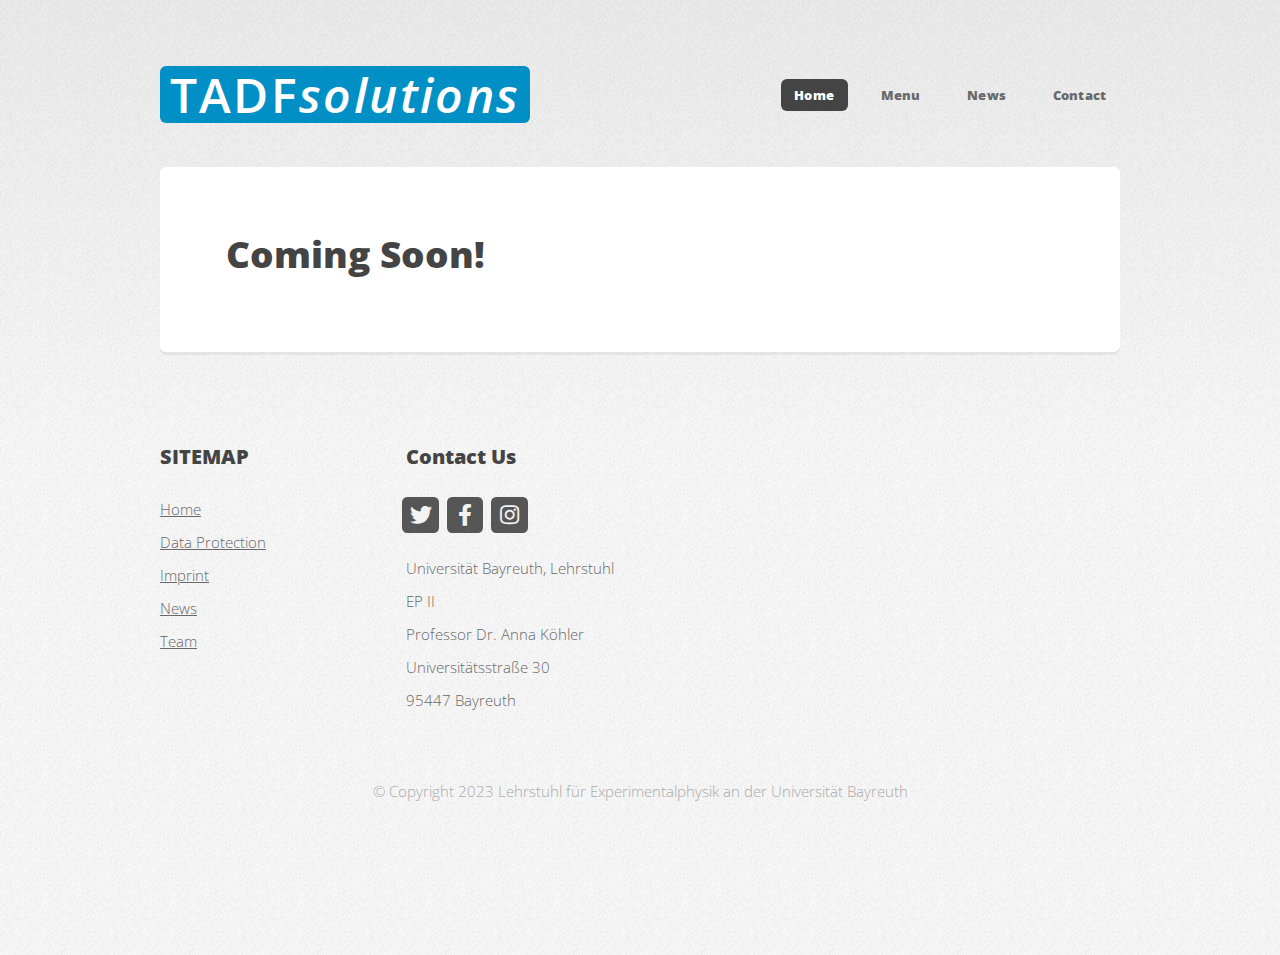
<file: coming-soon.html>
<!DOCTYPE HTML>
<!--
	Verti by HTML5 UP
	html5up.net | @ajlkn
	Free for personal and commercial use under the CCA 3.0 license (html5up.net/license)
-->
<html>
	<head>
		<title>TADFsolutions</title>
		<meta charset="utf-8" />
		<meta name="viewport" content="width=device-width, initial-scale=1, user-scalable=no" />
		<link rel="stylesheet" href="assets/css/main.css" />
	</head>
	<body class="is-preload homepage">
		<div id="page-wrapper">

			<!-- Header -->
				<div id="header-wrapper">
					<header id="header" class="container">

						<!-- Logo -->
							<div id="logo">
								<h1><a href="index.html">TADF<i>solutions</i></a></h1>
								<!--span>Part of the Doctoral Networks (DN)</span-->
							</div>

						<!-- Nav -->
							<nav id="nav">
								<ul>
									<li class="current"><a href="index.html">Home</a></li>
									<li>
										<a href="#">Menu</a>
										<ul>
											<li><a href="coming-soon.html">Publications</a></li>
											<li><a href="coming-soon.html">Activities</a></li>
											<li><a href="news.html">News</a></li>
											<li>
												<a href="team.html">Team</a>
												<!--ul>
													<li><a href="#">Universität Bayreurh (UBT)</a></li>
													<li><a href="#">University of St. Andrews (UStAN)</a></li>
													<li><a href="#">Magna phasellus</a></li>
													<li><a href="#">Etiam dolore nisl</a></li>
												</ul-->
											</li>
										</ul>
									</li>
									<li><a href="news.html">News</a></li>
									<!--li><a href="right-sidebar.html">Publications</a></li-->
									<li><a href="coming-soon.html">Contact</a></li>
								</ul>
							</nav>

					</header>
				</div>


			<!-- Banner -->
				<div id="banner-wrapper">
					<div id="banner" class="box container">
						<div class="row">
							<div class="col-7 col-12-medium">
								<h2>Coming Soon!</h2>
							</div>
							</div>
						</div>
					</div>
				</div>

			

			<!-- Footer -->
				<div id="footer-wrapper">
					<footer id="footer" class="container">
						<div class="row">
							<div class="col-3 col-6-medium col-12-small">

								<!-- Links -->
									<section class="widget links">
										<h3>SITEMAP</h3>
										<ul class="style2">
											<li><a href="index.html">Home</a></li>
											<li><a href="coming-soon.html">Data Protection</a></li>
											<li><a href="coming-soon.html">Imprint</a></li>
											<li><a href="coming-soon.html">News</a></li>
											<li><a href="team.html">Team</a></li>
										</ul>
									</section>

							</div>
							<div class="col-3 col-6-medium col-12-small">

								<!-- Links -->
									<!--section class="widget links">
										<h3>Random Stuff</h3>
										<ul class="style2">
											<li><a href="#">Etiam feugiat condimentum</a></li>
											<li><a href="#">Aliquam imperdiet suscipit odio</a></li>
											<li><a href="#">Sed porttitor cras in erat nec</a></li>
											<li><a href="#">Felis varius pellentesque potenti</a></li>
											<li><a href="#">Nullam scelerisque blandit leo</a></li>
										</ul>
									</section>

							</div>
							<div class="col-3 col-6-medium col-12-small">

								<!-- Links -->
									<!--section class="widget links">
										<h3>Random Stuff</h3>
										<ul class="style2">
											<li><a href="#">Etiam feugiat condimentum</a></li>
											<li><a href="#">Aliquam imperdiet suscipit odio</a></li>
											<li><a href="#">Sed porttitor cras in erat nec</a></li>
											<li><a href="#">Felis varius pellentesque potenti</a></li>
											<li><a href="#">Nullam scelerisque blandit leo</a></li>
										</ul>
									</section>

							</div>
							<div class="col-3 col-6-medium col-12-small">

								<!-- Contact -->
									<section class="widget contact last">
										<h3>Contact Us</h3>
										<ul>
											<li><a href="#" class="icon brands fa-twitter"><span class="label">Twitter</span></a></li>
											<li><a href="#" class="icon brands fa-facebook-f"><span class="label">Facebook</span></a></li>
											<li><a href="#" class="icon brands fa-instagram"><span class="label">Instagram</span></a></li>
											<!--li><a href="#" class="icon brands fa-dribbble"><span class="label">Dribbble</span></a></li>
											<li><a href="#" class="icon brands fa-pinterest"><span class="label">Pinterest</span></a></li-->
										</ul>
										<p>Universität Bayreuth, Lehrstuhl EP II<br />
										Professor Dr. Anna Köhler<br />
										Universitätsstraße 30<br />
										95447 Bayreuth</p>
									</section>

							</div>
						</div>
						<div class="row">
							<div class="col-12">
								<div id="copyright">
									<ul class="menu">
										<li>&copy; Copyright 2023 Lehrstuhl für Experimentalphysik an der Universität Bayreuth</li><!--li>Design: <a href="http://html5up.net">HTML5 UP</a></li-->
									</ul>
								</div>
							</div>
						</div>
					</footer>
				</div>

			</div>

		<!-- Scripts -->

			<script src="assets/js/jquery.min.js"></script>
			<script src="assets/js/jquery.dropotron.min.js"></script>
			<script src="assets/js/browser.min.js"></script>
			<script src="assets/js/breakpoints.min.js"></script>
			<script src="assets/js/util.js"></script>
			<script src="assets/js/main.js"></script>

	</body>
</html>
</file>
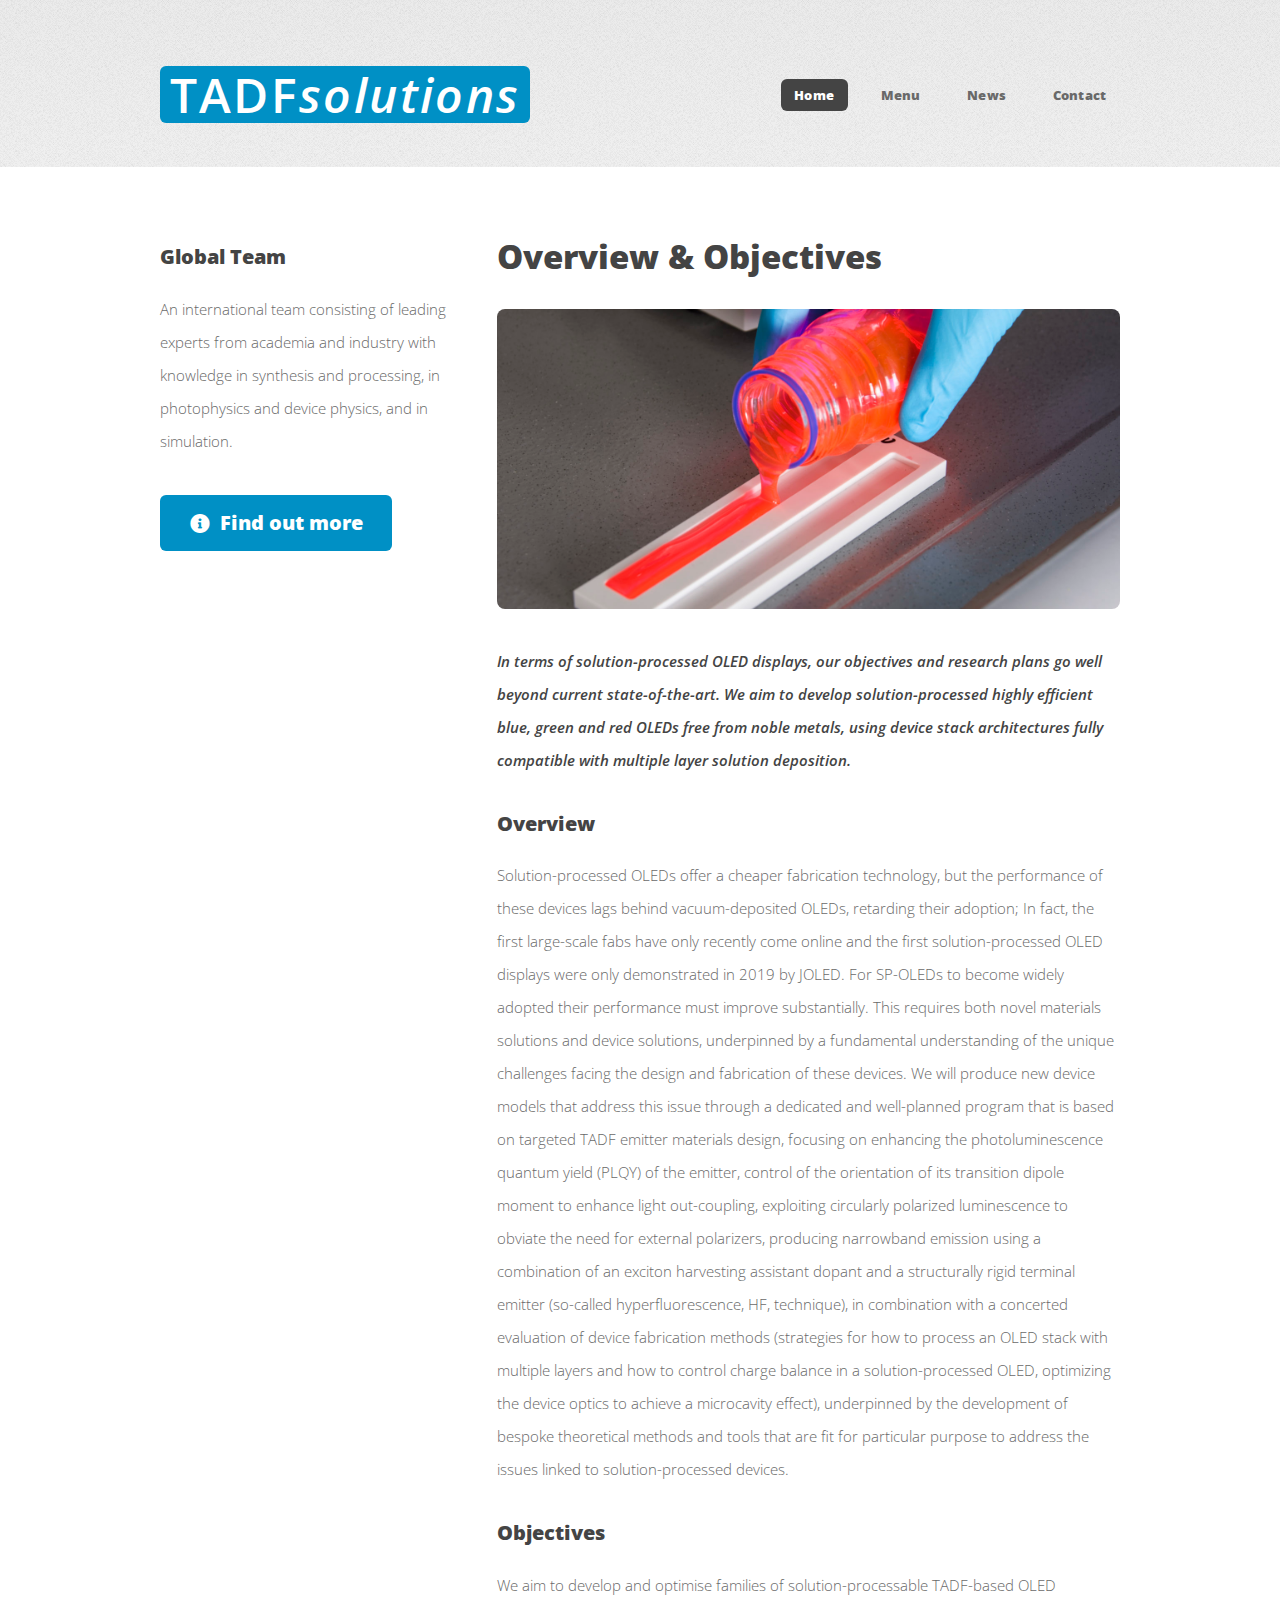
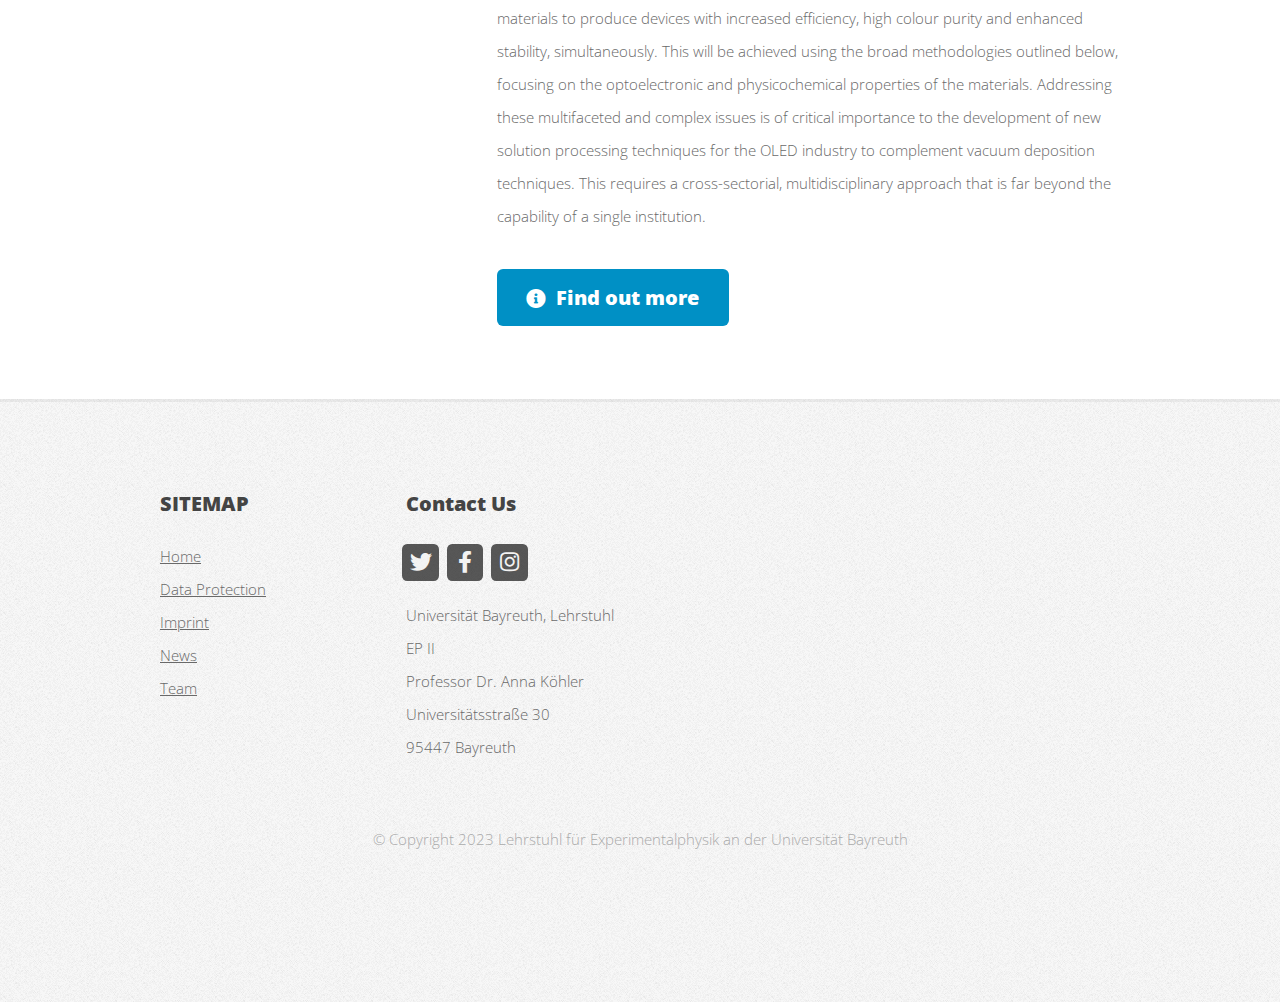
<file: details.html>
<!DOCTYPE HTML>
<!--
	Verti by HTML5 UP
	html5up.net | @ajlkn
	Free for personal and commercial use under the CCA 3.0 license (html5up.net/license)
-->
<html>
	<head>
		<title>TADFsolutions</title>
		<meta charset="utf-8" />
		<meta name="viewport" content="width=device-width, initial-scale=1, user-scalable=no" />
		<link rel="stylesheet" href="assets/css/main.css" />
	</head>
	<body class="is-preload homepage">
		<div id="page-wrapper">

			<!-- Header -->
				<div id="header-wrapper">
					<header id="header" class="container">

						<!-- Logo -->
							<div id="logo">
								<h1><a href="index.html">TADF<i>solutions</i></a></h1>
								<!--span>Part of the Doctoral Networks (DN)</span-->
							</div>

						<!-- Nav -->
							<nav id="nav">
								<ul>
									<li class="current"><a href="index.html">Home</a></li>
									<li>
										<a href="#">Menu</a>
										<ul>
											<li><a href="coming-soon.html">Publications</a></li>
											<li><a href="coming-soon.html">Activities</a></li>
											<li><a href="news.html">News</a></li>
											<li>
												<a href="team.html">Team</a>
												<!--ul>
													<li><a href="#">Universität Bayreurh (UBT)</a></li>
													<li><a href="#">University of St. Andrews (UStAN)</a></li>
													<li><a href="#">Magna phasellus</a></li>
													<li><a href="#">Etiam dolore nisl</a></li>
												</ul-->
											</li>
										</ul>
									</li>
									<li><a href="news.html">News</a></li>
									<!--li><a href="right-sidebar.html">Publications</a></li-->
									<li><a href="contact.html">Contact</a></li>
								</ul>
							</nav>

					</header>
				</div>


			<!-- Main -->
				<div id="main-wrapper">
					<div class="container">
						<div class="row gtr-200">
							<div class="col-4 col-12-medium">
								<div id="sidebar">

									<!-- Sidebar -->
										<section>
											<h3>Global Team</h3>
											<p>An international team consisting of leading experts from academia and industry with knowledge in synthesis and processing, in photophysics and device physics, and in simulation.</p>
											<footer>
												<a href="team.html" class="button icon solid fa-info-circle">Find out more</a>
											</footer>
										</section>

										<!--section>
											<h3>Subheading</h3>
											<ul class="style2">
												<li><a href="#">Amet turpis, feugiat et sit amet</a></li>
												<li><a href="#">Ornare in hendrerit in lectus</a></li>
												<li><a href="#">Semper mod quis eget mi dolore</a></li>
												<li><a href="#">Quam turpis feugiat sit dolor</a></li>
												<li><a href="#">Amet ornare in hendrerit in lectus</a></li>
												<li><a href="#">Semper mod quisturpis nisi</a></li>
											</ul>
										</section-->

								</div>
							</div>
							<div class="col-8 col-12-medium imp-medium">
								<div id="content">

									<!-- Content -->
										<article>

											<h2>Overview & Objectives</h2>

											<a href="https://www.uni-bayreuth.de/press-releases/TADFsolutions" class="image featured"><img src="images/details.jpg" alt="" /></a>

											<p><b><i>In terms of solution-processed OLED displays, our objectives and research plans go well beyond current state-of-the-art. We aim to develop solution-processed highly efficient blue, green and red OLEDs free from noble metals, using device stack architectures fully compatible with multiple layer solution deposition.</i></b></p>

											<h3>Overview</h3>
											<p>Solution-processed OLEDs offer a cheaper fabrication technology, but the performance of these devices lags behind vacuum-deposited OLEDs, retarding their adoption; In fact, the first large-scale fabs have only recently come online and the first solution-processed OLED displays were only demonstrated in 2019 by JOLED. For SP-OLEDs to become widely adopted their performance must improve substantially. This requires both novel materials solutions and device solutions, underpinned by a fundamental understanding of the unique challenges facing the design and fabrication of these devices. We will produce new device models that address this issue through a dedicated and well-planned program that is based on targeted TADF emitter materials design, focusing on enhancing the photoluminescence quantum yield (PLQY) of the emitter, control of the orientation of its transition dipole moment to enhance light out-coupling, exploiting circularly polarized luminescence to obviate the need for external polarizers, producing narrowband emission using a combination of an exciton harvesting assistant dopant and a structurally rigid terminal emitter (so-called hyperfluorescence, HF, technique), in combination with a concerted evaluation of device fabrication methods (strategies for how to process an OLED stack with multiple layers and how to control charge balance in a solution-processed OLED, optimizing the device optics to achieve a microcavity effect), underpinned by the development of bespoke theoretical methods and tools that are fit for particular purpose to address the issues linked to solution-processed devices.</p>
											
											<h3>Objectives</h3>
											<p>We aim to develop and optimise families of solution-processable TADF-based OLED materials to produce devices with increased efficiency, high colour purity and enhanced stability, simultaneously. This will be achieved using the broad methodologies outlined below, focusing on the optoelectronic and physicochemical properties of the materials. Addressing these multifaceted and complex issues is of critical importance to the development of new solution processing techniques for the OLED industry to complement vacuum deposition techniques. This requires a cross-sectorial, multidisciplinary approach that is far beyond the capability of a single institution.</p>

											<footer>
												<a href="https://www.uni-bayreuth.de/press-releases/TADFsolutions" class="button icon solid fa-info-circle">Find out more</a>
											</footer>

											<!--p>Phasellus odio risus, faucibus et viverra vitae, eleifend ac purus. Praesent mattis, enim
											quis hendrerit porttitor, sapien tortor viverra magna, sit amet rhoncus nisl lacus nec arcu.
											Suspendisse laoreet metus ut metus imperdiet interdum aliquam justo tincidunt. Mauris dolor urna,
											fringilla vel malesuada ac, dignissim eu mi. Praesent mollis massa ac nulla pretium pretium.
											Maecenas tortor mauris, consectetur pellentesque dapibus eget, tincidunt vitae arcu.
											Vestibulum purus augue, tincidunt sit amet iaculis id, porta eu purus.</p-->

										</article>

								</div>
							</div>
						</div>
					</div>
				</div>

			<!-- Footer -->
			<div id="footer-wrapper">
				<footer id="footer" class="container">
					<div class="row">
						<div class="col-3 col-6-medium col-12-small">

							<!-- Links -->
								<section class="widget links">
									<h3>SITEMAP</h3>
									<ul class="style2">
										<li><a href="index.html">Home</a></li>
											<li><a href="coming-soon.html">Data Protection</a></li>
											<li><a href="coming-soon.html">Imprint</a></li>
											<li><a href="coming-soon.html">News</a></li>
											<li><a href="team.html">Team</a></li>
									</ul>
								</section>

						</div>
						<div class="col-3 col-6-medium col-12-small">

							<!-- Links -->
								<!--section class="widget links">
									<h3>Random Stuff</h3>
									<ul class="style2">
										<li><a href="#">Etiam feugiat condimentum</a></li>
										<li><a href="#">Aliquam imperdiet suscipit odio</a></li>
										<li><a href="#">Sed porttitor cras in erat nec</a></li>
										<li><a href="#">Felis varius pellentesque potenti</a></li>
										<li><a href="#">Nullam scelerisque blandit leo</a></li>
									</ul>
								</section>

						</div>
						<div class="col-3 col-6-medium col-12-small">

							<!-- Links -->
								<!--section class="widget links">
									<h3>Random Stuff</h3>
									<ul class="style2">
										<li><a href="#">Etiam feugiat condimentum</a></li>
										<li><a href="#">Aliquam imperdiet suscipit odio</a></li>
										<li><a href="#">Sed porttitor cras in erat nec</a></li>
										<li><a href="#">Felis varius pellentesque potenti</a></li>
										<li><a href="#">Nullam scelerisque blandit leo</a></li>
									</ul>
								</section>

						</div>
						<div class="col-3 col-6-medium col-12-small">

							<!-- Contact -->
								<section class="widget contact last">
									<h3>Contact Us</h3>
									<ul>
										<li><a href="#" class="icon brands fa-twitter"><span class="label">Twitter</span></a></li>
										<li><a href="#" class="icon brands fa-facebook-f"><span class="label">Facebook</span></a></li>
										<li><a href="#" class="icon brands fa-instagram"><span class="label">Instagram</span></a></li>
										<!--li><a href="#" class="icon brands fa-dribbble"><span class="label">Dribbble</span></a></li>
										<li><a href="#" class="icon brands fa-pinterest"><span class="label">Pinterest</span></a></li-->
									</ul>
									<p>Universität Bayreuth, Lehrstuhl EP II<br />
									Professor Dr. Anna Köhler<br />
									Universitätsstraße 30<br />
									95447 Bayreuth</p>
								</section>

						</div>
					</div>
					<div class="row">
						<div class="col-12">
							<div id="copyright">
								<ul class="menu">
									<li>&copy; Copyright 2023 Lehrstuhl für Experimentalphysik an der Universität Bayreuth</li><!--li>Design: <a href="http://html5up.net">HTML5 UP</a></li-->
								</ul>
							</div>
						</div>
					</div>
				</footer>
			</div>

		</div>

	<!-- Scripts -->

		<script src="assets/js/jquery.min.js"></script>
		<script src="assets/js/jquery.dropotron.min.js"></script>
		<script src="assets/js/browser.min.js"></script>
		<script src="assets/js/breakpoints.min.js"></script>
		<script src="assets/js/util.js"></script>
		<script src="assets/js/main.js"></script>

</body>
</html>
</file>
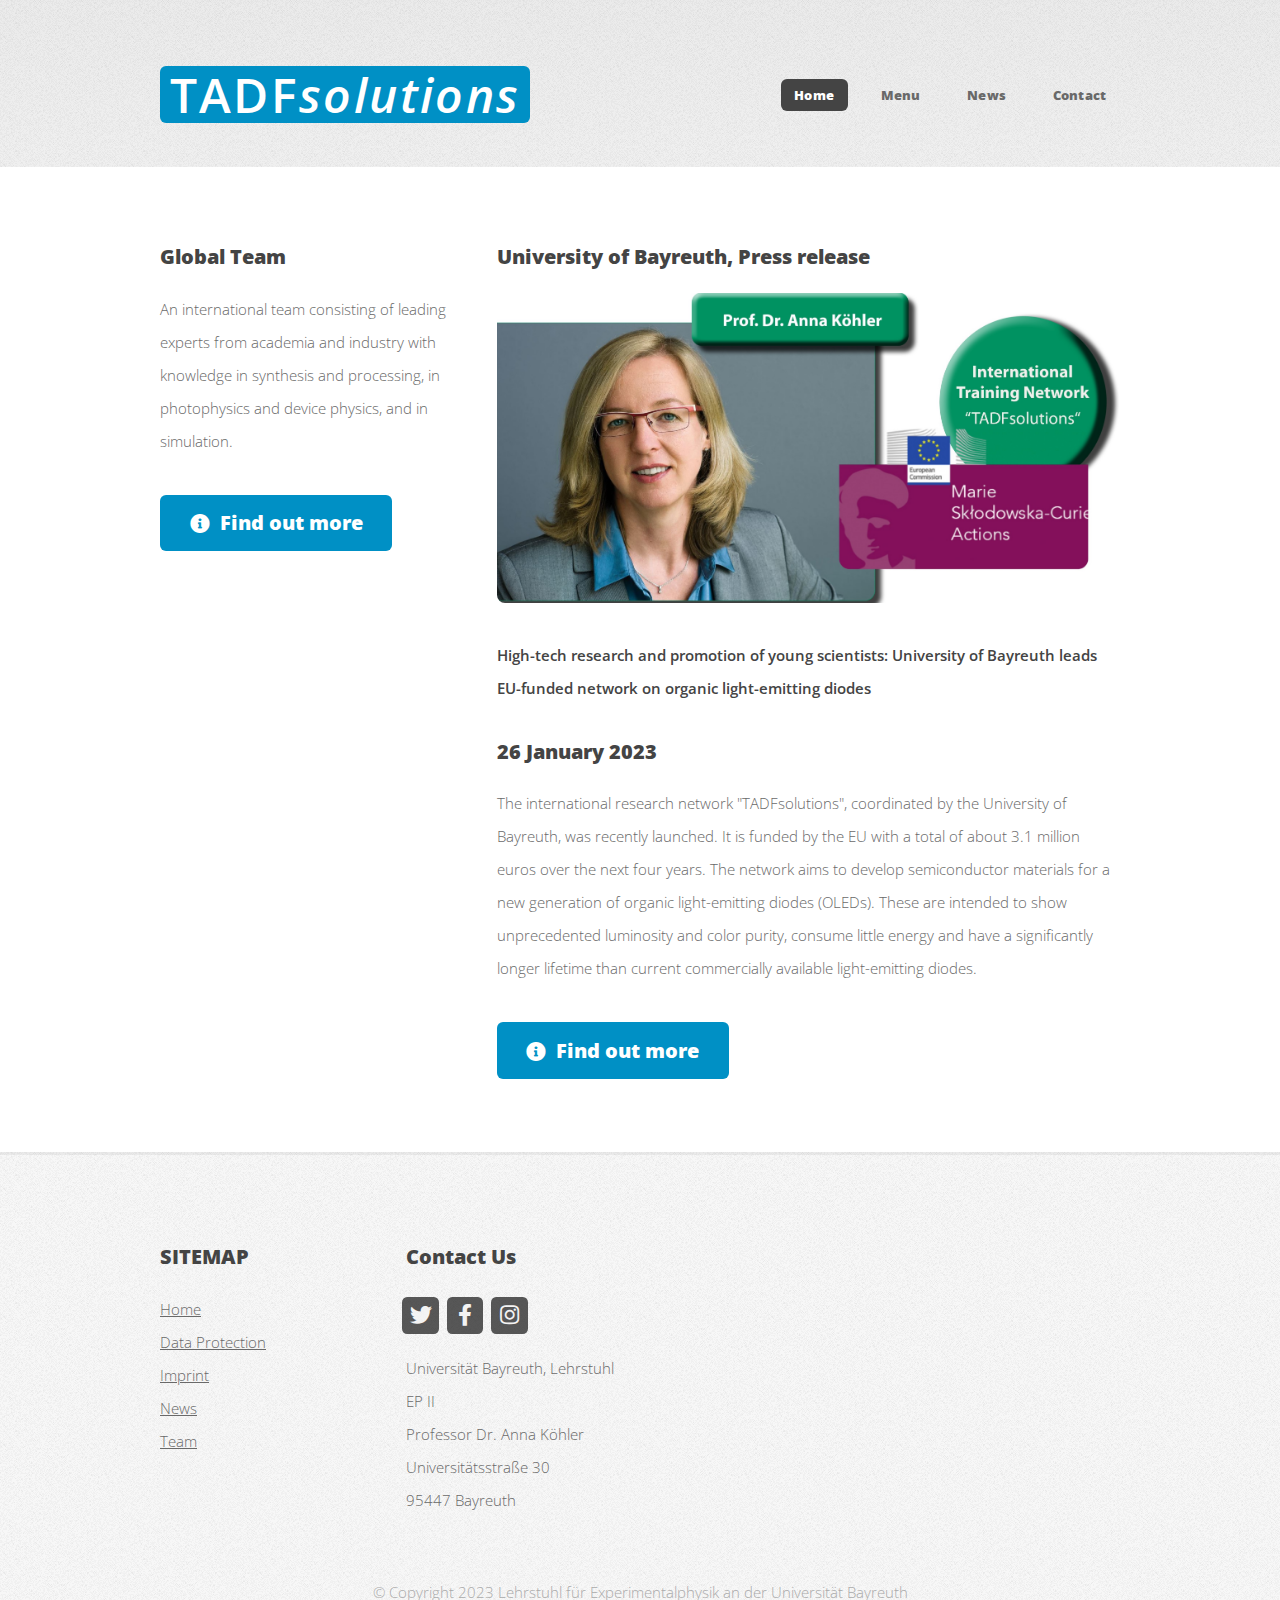
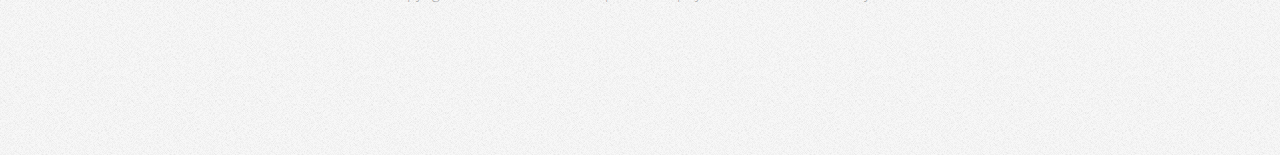
<file: news.html>
<!DOCTYPE HTML>
<!--
	Verti by HTML5 UP
	html5up.net | @ajlkn
	Free for personal and commercial use under the CCA 3.0 license (html5up.net/license)
-->
<html>
	<head>
		<title>TADFsolutions</title>
		<meta charset="utf-8" />
		<meta name="viewport" content="width=device-width, initial-scale=1, user-scalable=no" />
		<link rel="stylesheet" href="assets/css/main.css" />
	</head>
	<body class="is-preload homepage">
		<div id="page-wrapper">

			<!-- Header -->
				<div id="header-wrapper">
					<header id="header" class="container">

						<!-- Logo -->
							<div id="logo">
								<h1><a href="index.html">TADF<i>solutions</i></a></h1>
								<!--span>Part of the Doctoral Networks (DN)</span-->
							</div>

						<!-- Nav -->
							<nav id="nav">
								<ul>
									<li class="current"><a href="index.html">Home</a></li>
									<li>
										<a href="#">Menu</a>
										<ul>
											<li><a href="coming-soon.html">Publications</a></li>
											<li><a href="coming-soon.html">Activities</a></li>
											<li><a href="news.html">News</a></li>
											<li>
												<a href="team.html">Team</a>
												<!--ul>
													<li><a href="#">Universität Bayreurh (UBT)</a></li>
													<li><a href="#">University of St. Andrews (UStAN)</a></li>
													<li><a href="#">Magna phasellus</a></li>
													<li><a href="#">Etiam dolore nisl</a></li>
												</ul-->
											</li>
										</ul>
									</li>
									<li><a href="news.html">News</a></li>
									<!--li><a href="right-sidebar.html">Publications</a></li-->
									<li><a href="contact.html">Contact</a></li>
								</ul>
							</nav>

					</header>
				</div>


			<!-- Main -->
				<div id="main-wrapper">
					<div class="container">
						<div class="row gtr-200">
							<div class="col-4 col-12-medium">
								<div id="sidebar">

									<!-- Sidebar -->
										<section>
											<h3>Global Team</h3>
											<p>An international team consisting of leading experts from academia and industry with knowledge in synthesis and processing, in photophysics and device physics, and in simulation.</p>
											<footer>
												<a href="team.html" class="button icon solid fa-info-circle">Find out more</a>
											</footer>
										</section>

										<!--section>
											<h3>Subheading</h3>
											<ul class="style2">
												<li><a href="#">Amet turpis, feugiat et sit amet</a></li>
												<li><a href="#">Ornare in hendrerit in lectus</a></li>
												<li><a href="#">Semper mod quis eget mi dolore</a></li>
												<li><a href="#">Quam turpis feugiat sit dolor</a></li>
												<li><a href="#">Amet ornare in hendrerit in lectus</a></li>
												<li><a href="#">Semper mod quisturpis nisi</a></li>
											</ul>
										</section-->

								</div>
							</div>
							<div class="col-8 col-12-medium imp-medium">
								<div id="content">

									<!-- Content -->
										<article>

											<h3>University of Bayreuth, Press release</h3>

											<a href="https://www.uni-bayreuth.de/press-releases/TADFsolutions" class="image featured"><img src="images/press.jpg" alt="" /></a>

											<p><b>High-tech research and promotion of young scientists: University of Bayreuth leads EU-funded network on organic light-emitting diodes</b></p>

											<h3>26 January 2023</h3>
											<p>The international research network "TADFsolutions", coordinated by the University of Bayreuth, was recently launched. It is funded by the EU with a total of about 3.1 million euros over the next four years. The network aims to develop semiconductor materials for a new generation of organic light-emitting diodes (OLEDs). These are intended to show unprecedented luminosity and color purity, consume little energy and have a significantly longer lifetime than current commercially available light-emitting diodes.</p>

											<footer>
												<a href="https://www.uni-bayreuth.de/press-releases/TADFsolutions" class="button icon solid fa-info-circle">Find out more</a>
											</footer>

											<!--p>Phasellus odio risus, faucibus et viverra vitae, eleifend ac purus. Praesent mattis, enim
											quis hendrerit porttitor, sapien tortor viverra magna, sit amet rhoncus nisl lacus nec arcu.
											Suspendisse laoreet metus ut metus imperdiet interdum aliquam justo tincidunt. Mauris dolor urna,
											fringilla vel malesuada ac, dignissim eu mi. Praesent mollis massa ac nulla pretium pretium.
											Maecenas tortor mauris, consectetur pellentesque dapibus eget, tincidunt vitae arcu.
											Vestibulum purus augue, tincidunt sit amet iaculis id, porta eu purus.</p-->

										</article>

								</div>
							</div>
						</div>
					</div>
				</div>

			<!-- Footer -->
			<div id="footer-wrapper">
				<footer id="footer" class="container">
					<div class="row">
						<div class="col-3 col-6-medium col-12-small">

							<!-- Links -->
								<section class="widget links">
									<h3>SITEMAP</h3>
									<ul class="style2">
										<li><a href="index.html">Home</a></li>
											<li><a href="coming-soon.html">Data Protection</a></li>
											<li><a href="coming-soon.html">Imprint</a></li>
											<li><a href="coming-soon.html">News</a></li>
											<li><a href="team.html">Team</a></li>
									</ul>
								</section>

						</div>
						<div class="col-3 col-6-medium col-12-small">

							<!-- Links -->
								<!--section class="widget links">
									<h3>Random Stuff</h3>
									<ul class="style2">
										<li><a href="#">Etiam feugiat condimentum</a></li>
										<li><a href="#">Aliquam imperdiet suscipit odio</a></li>
										<li><a href="#">Sed porttitor cras in erat nec</a></li>
										<li><a href="#">Felis varius pellentesque potenti</a></li>
										<li><a href="#">Nullam scelerisque blandit leo</a></li>
									</ul>
								</section>

						</div>
						<div class="col-3 col-6-medium col-12-small">

							<!-- Links -->
								<!--section class="widget links">
									<h3>Random Stuff</h3>
									<ul class="style2">
										<li><a href="#">Etiam feugiat condimentum</a></li>
										<li><a href="#">Aliquam imperdiet suscipit odio</a></li>
										<li><a href="#">Sed porttitor cras in erat nec</a></li>
										<li><a href="#">Felis varius pellentesque potenti</a></li>
										<li><a href="#">Nullam scelerisque blandit leo</a></li>
									</ul>
								</section>

						</div>
						<div class="col-3 col-6-medium col-12-small">

							<!-- Contact -->
								<section class="widget contact last">
									<h3>Contact Us</h3>
									<ul>
										<li><a href="#" class="icon brands fa-twitter"><span class="label">Twitter</span></a></li>
										<li><a href="#" class="icon brands fa-facebook-f"><span class="label">Facebook</span></a></li>
										<li><a href="#" class="icon brands fa-instagram"><span class="label">Instagram</span></a></li>
										<!--li><a href="#" class="icon brands fa-dribbble"><span class="label">Dribbble</span></a></li>
										<li><a href="#" class="icon brands fa-pinterest"><span class="label">Pinterest</span></a></li-->
									</ul>
									<p>Universität Bayreuth, Lehrstuhl EP II<br />
									Professor Dr. Anna Köhler<br />
									Universitätsstraße 30<br />
									95447 Bayreuth</p>
								</section>

						</div>
					</div>
					<div class="row">
						<div class="col-12">
							<div id="copyright">
								<ul class="menu">
									<li>&copy; Copyright 2023 Lehrstuhl für Experimentalphysik an der Universität Bayreuth</li><!--li>Design: <a href="http://html5up.net">HTML5 UP</a></li-->
								</ul>
							</div>
						</div>
					</div>
				</footer>
			</div>

		</div>

	<!-- Scripts -->

		<script src="assets/js/jquery.min.js"></script>
		<script src="assets/js/jquery.dropotron.min.js"></script>
		<script src="assets/js/browser.min.js"></script>
		<script src="assets/js/breakpoints.min.js"></script>
		<script src="assets/js/util.js"></script>
		<script src="assets/js/main.js"></script>

</body>
</html>
</file>
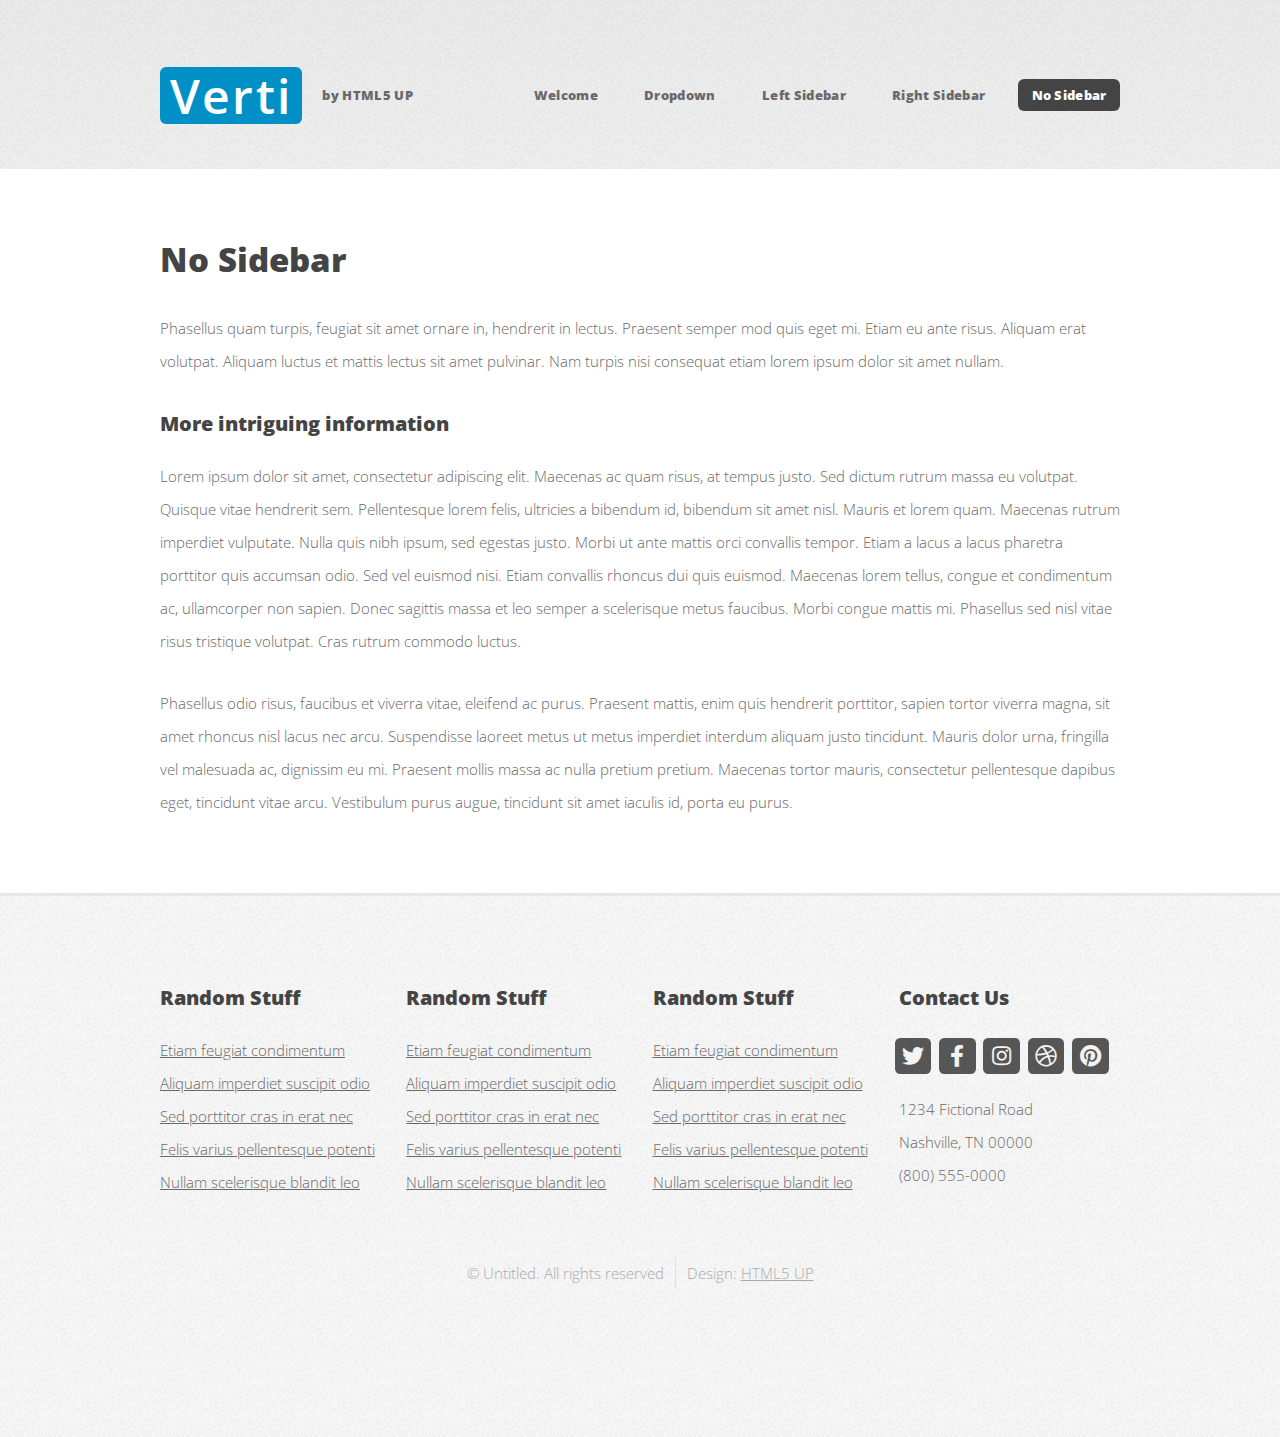
<file: no-sidebar.html>
<!DOCTYPE HTML>
<!--
	Verti by HTML5 UP
	html5up.net | @ajlkn
	Free for personal and commercial use under the CCA 3.0 license (html5up.net/license)
-->
<html>
	<head>
		<title>Verti by HTML5 UP</title>
		<meta charset="utf-8" />
		<meta name="viewport" content="width=device-width, initial-scale=1, user-scalable=no" />
		<link rel="stylesheet" href="assets/css/main.css" />
	</head>
	<body class="is-preload no-sidebar">
		<div id="page-wrapper">

			<!-- Header -->
				<div id="header-wrapper">
					<header id="header" class="container">

						<!-- Logo -->
							<div id="logo">
								<h1><a href="index.html">Verti</a></h1>
								<span>by HTML5 UP</span>
							</div>

						<!-- Nav -->
							<nav id="nav">
								<ul>
									<li><a href="index.html">Welcome</a></li>
									<li>
										<a href="#">Dropdown</a>
										<ul>
											<li><a href="#">Lorem ipsum dolor</a></li>
											<li><a href="#">Magna phasellus</a></li>
											<li>
												<a href="#">Phasellus consequat</a>
												<ul>
													<li><a href="#">Lorem ipsum dolor</a></li>
													<li><a href="#">Phasellus consequat</a></li>
													<li><a href="#">Magna phasellus</a></li>
													<li><a href="#">Etiam dolore nisl</a></li>
												</ul>
											</li>
											<li><a href="#">Veroeros feugiat</a></li>
										</ul>
									</li>
									<li><a href="left-sidebar.html">Left Sidebar</a></li>
									<li><a href="right-sidebar.html">Right Sidebar</a></li>
									<li class="current"><a href="no-sidebar.html">No Sidebar</a></li>
								</ul>
							</nav>

					</header>
				</div>

			<!-- Main -->
				<div id="main-wrapper">
					<div class="container">
						<div id="content">

							<!-- Content -->
								<article>

									<h2>No Sidebar</h2>

									<p>Phasellus quam turpis, feugiat sit amet ornare in, hendrerit in lectus.
									Praesent semper mod quis eget mi. Etiam eu ante risus. Aliquam erat volutpat.
									Aliquam luctus et mattis lectus sit amet pulvinar. Nam turpis nisi
									consequat etiam lorem ipsum dolor sit amet nullam.</p>

									<h3>More intriguing information</h3>
									<p>Lorem ipsum dolor sit amet, consectetur adipiscing elit. Maecenas ac quam risus, at tempus
									justo. Sed dictum rutrum massa eu volutpat. Quisque vitae hendrerit sem. Pellentesque lorem felis,
									ultricies a bibendum id, bibendum sit amet nisl. Mauris et lorem quam. Maecenas rutrum imperdiet
									vulputate. Nulla quis nibh ipsum, sed egestas justo. Morbi ut ante mattis orci convallis tempor.
									Etiam a lacus a lacus pharetra porttitor quis accumsan odio. Sed vel euismod nisi. Etiam convallis
									rhoncus dui quis euismod. Maecenas lorem tellus, congue et condimentum ac, ullamcorper non sapien.
									Donec sagittis massa et leo semper a scelerisque metus faucibus. Morbi congue mattis mi.
									Phasellus sed nisl vitae risus tristique volutpat. Cras rutrum commodo luctus.</p>

									<p>Phasellus odio risus, faucibus et viverra vitae, eleifend ac purus. Praesent mattis, enim
									quis hendrerit porttitor, sapien tortor viverra magna, sit amet rhoncus nisl lacus nec arcu.
									Suspendisse laoreet metus ut metus imperdiet interdum aliquam justo tincidunt. Mauris dolor urna,
									fringilla vel malesuada ac, dignissim eu mi. Praesent mollis massa ac nulla pretium pretium.
									Maecenas tortor mauris, consectetur pellentesque dapibus eget, tincidunt vitae arcu.
									Vestibulum purus augue, tincidunt sit amet iaculis id, porta eu purus.</p>

								</article>

						</div>
					</div>
				</div>

			<!-- Footer -->
				<div id="footer-wrapper">
					<footer id="footer" class="container">
						<div class="row">
							<div class="col-3 col-6-medium col-12-small">

								<!-- Links -->
									<section class="widget links">
										<h3>Random Stuff</h3>
										<ul class="style2">
											<li><a href="#">Etiam feugiat condimentum</a></li>
											<li><a href="#">Aliquam imperdiet suscipit odio</a></li>
											<li><a href="#">Sed porttitor cras in erat nec</a></li>
											<li><a href="#">Felis varius pellentesque potenti</a></li>
											<li><a href="#">Nullam scelerisque blandit leo</a></li>
										</ul>
									</section>

							</div>
							<div class="col-3 col-6-medium col-12-small">

								<!-- Links -->
									<section class="widget links">
										<h3>Random Stuff</h3>
										<ul class="style2">
											<li><a href="#">Etiam feugiat condimentum</a></li>
											<li><a href="#">Aliquam imperdiet suscipit odio</a></li>
											<li><a href="#">Sed porttitor cras in erat nec</a></li>
											<li><a href="#">Felis varius pellentesque potenti</a></li>
											<li><a href="#">Nullam scelerisque blandit leo</a></li>
										</ul>
									</section>

							</div>
							<div class="col-3 col-6-medium col-12-small">

								<!-- Links -->
									<section class="widget links">
										<h3>Random Stuff</h3>
										<ul class="style2">
											<li><a href="#">Etiam feugiat condimentum</a></li>
											<li><a href="#">Aliquam imperdiet suscipit odio</a></li>
											<li><a href="#">Sed porttitor cras in erat nec</a></li>
											<li><a href="#">Felis varius pellentesque potenti</a></li>
											<li><a href="#">Nullam scelerisque blandit leo</a></li>
										</ul>
									</section>

							</div>
							<div class="col-3 col-6-medium col-12-small">

								<!-- Contact -->
									<section class="widget contact">
										<h3>Contact Us</h3>
										<ul>
											<li><a href="#" class="icon brands fa-twitter"><span class="label">Twitter</span></a></li>
											<li><a href="#" class="icon brands fa-facebook-f"><span class="label">Facebook</span></a></li>
											<li><a href="#" class="icon brands fa-instagram"><span class="label">Instagram</span></a></li>
											<li><a href="#" class="icon brands fa-dribbble"><span class="label">Dribbble</span></a></li>
											<li><a href="#" class="icon brands fa-pinterest"><span class="label">Pinterest</span></a></li>
										</ul>
										<p>1234 Fictional Road<br />
										Nashville, TN 00000<br />
										(800) 555-0000</p>
									</section>

							</div>
						</div>
						<div class="row">
							<div class="col-12">
								<div id="copyright">
									<ul class="menu">
										<li>&copy; Untitled. All rights reserved</li><li>Design: <a href="http://html5up.net">HTML5 UP</a></li>
									</ul>
								</div>
							</div>
						</div>
					</footer>
				</div>

			</div>

		<!-- Scripts -->

			<script src="assets/js/jquery.min.js"></script>
			<script src="assets/js/jquery.dropotron.min.js"></script>
			<script src="assets/js/browser.min.js"></script>
			<script src="assets/js/breakpoints.min.js"></script>
			<script src="assets/js/util.js"></script>
			<script src="assets/js/main.js"></script>

	</body>
</html>
</file>
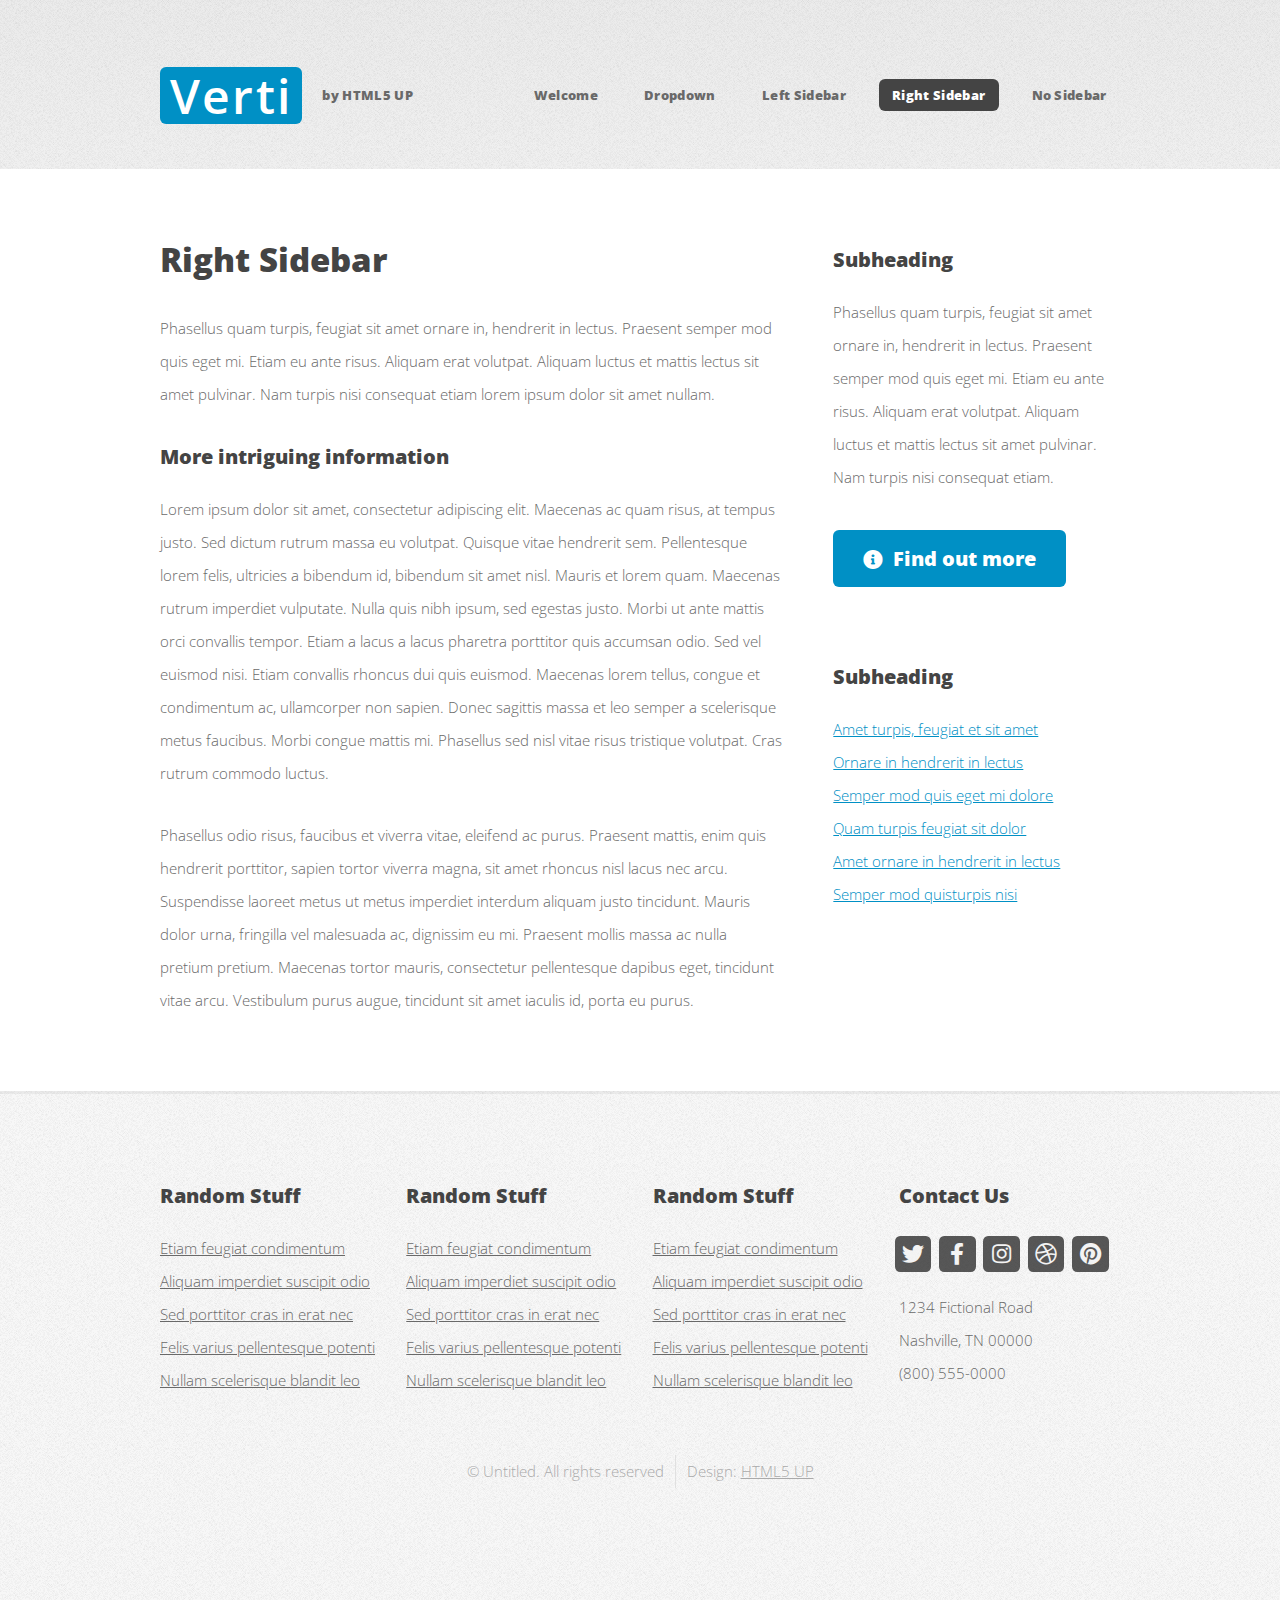
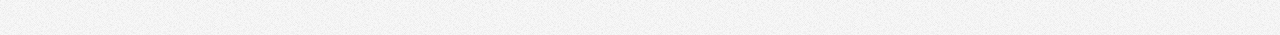
<file: right-sidebar.html>
<!DOCTYPE HTML>
<!--
	Verti by HTML5 UP
	html5up.net | @ajlkn
	Free for personal and commercial use under the CCA 3.0 license (html5up.net/license)
-->
<html>
	<head>
		<title>Verti by HTML5 UP</title>
		<meta charset="utf-8" />
		<meta name="viewport" content="width=device-width, initial-scale=1, user-scalable=no" />
		<link rel="stylesheet" href="assets/css/main.css" />
	</head>
	<body class="is-preload right-sidebar">
		<div id="page-wrapper">

			<!-- Header -->
				<div id="header-wrapper">
					<header id="header" class="container">

						<!-- Logo -->
							<div id="logo">
								<h1><a href="index.html">Verti</a></h1>
								<span>by HTML5 UP</span>
							</div>

						<!-- Nav -->
							<nav id="nav">
								<ul>
									<li><a href="index.html">Welcome</a></li>
									<li>
										<a href="#">Dropdown</a>
										<ul>
											<li><a href="#">Lorem ipsum dolor</a></li>
											<li><a href="#">Magna phasellus</a></li>
											<li>
												<a href="#">Phasellus consequat</a>
												<ul>
													<li><a href="#">Lorem ipsum dolor</a></li>
													<li><a href="#">Phasellus consequat</a></li>
													<li><a href="#">Magna phasellus</a></li>
													<li><a href="#">Etiam dolore nisl</a></li>
												</ul>
											</li>
											<li><a href="#">Veroeros feugiat</a></li>
										</ul>
									</li>
									<li><a href="left-sidebar.html">Left Sidebar</a></li>
									<li class="current"><a href="right-sidebar.html">Right Sidebar</a></li>
									<li><a href="no-sidebar.html">No Sidebar</a></li>
								</ul>
							</nav>

					</header>
				</div>

			<!-- Main -->
				<div id="main-wrapper">
					<div class="container">
						<div class="row gtr-200">
							<div class="col-8 col-12-medium">
								<div id="content">

									<!-- Content -->
										<article>

											<h2>Right Sidebar</h2>

											<p>Phasellus quam turpis, feugiat sit amet ornare in, hendrerit in lectus.
											Praesent semper mod quis eget mi. Etiam eu ante risus. Aliquam erat volutpat.
											Aliquam luctus et mattis lectus sit amet pulvinar. Nam turpis nisi
											consequat etiam lorem ipsum dolor sit amet nullam.</p>

											<h3>More intriguing information</h3>
											<p>Lorem ipsum dolor sit amet, consectetur adipiscing elit. Maecenas ac quam risus, at tempus
											justo. Sed dictum rutrum massa eu volutpat. Quisque vitae hendrerit sem. Pellentesque lorem felis,
											ultricies a bibendum id, bibendum sit amet nisl. Mauris et lorem quam. Maecenas rutrum imperdiet
											vulputate. Nulla quis nibh ipsum, sed egestas justo. Morbi ut ante mattis orci convallis tempor.
											Etiam a lacus a lacus pharetra porttitor quis accumsan odio. Sed vel euismod nisi. Etiam convallis
											rhoncus dui quis euismod. Maecenas lorem tellus, congue et condimentum ac, ullamcorper non sapien.
											Donec sagittis massa et leo semper a scelerisque metus faucibus. Morbi congue mattis mi.
											Phasellus sed nisl vitae risus tristique volutpat. Cras rutrum commodo luctus.</p>

											<p>Phasellus odio risus, faucibus et viverra vitae, eleifend ac purus. Praesent mattis, enim
											quis hendrerit porttitor, sapien tortor viverra magna, sit amet rhoncus nisl lacus nec arcu.
											Suspendisse laoreet metus ut metus imperdiet interdum aliquam justo tincidunt. Mauris dolor urna,
											fringilla vel malesuada ac, dignissim eu mi. Praesent mollis massa ac nulla pretium pretium.
											Maecenas tortor mauris, consectetur pellentesque dapibus eget, tincidunt vitae arcu.
											Vestibulum purus augue, tincidunt sit amet iaculis id, porta eu purus.</p>

										</article>

								</div>
							</div>
							<div class="col-4 col-12-medium">
								<div id="sidebar">

									<!-- Sidebar -->
										<section>
											<h3>Subheading</h3>
											<p>Phasellus quam turpis, feugiat sit amet ornare in, hendrerit in lectus.
											Praesent semper mod quis eget mi. Etiam eu ante risus. Aliquam erat volutpat.
											Aliquam luctus et mattis lectus sit amet pulvinar. Nam turpis nisi
											consequat etiam.</p>
											<footer>
												<a href="#" class="button icon solid fa-info-circle">Find out more</a>
											</footer>
										</section>

										<section>
											<h3>Subheading</h3>
											<ul class="style2">
												<li><a href="#">Amet turpis, feugiat et sit amet</a></li>
												<li><a href="#">Ornare in hendrerit in lectus</a></li>
												<li><a href="#">Semper mod quis eget mi dolore</a></li>
												<li><a href="#">Quam turpis feugiat sit dolor</a></li>
												<li><a href="#">Amet ornare in hendrerit in lectus</a></li>
												<li><a href="#">Semper mod quisturpis nisi</a></li>
											</ul>
										</section>

								</div>
							</div>
						</div>
					</div>
				</div>

			<!-- Footer -->
				<div id="footer-wrapper">
					<footer id="footer" class="container">
						<div class="row">
							<div class="col-3 col-6-medium col-12-small">

								<!-- Links -->
									<section class="widget links">
										<h3>Random Stuff</h3>
										<ul class="style2">
											<li><a href="#">Etiam feugiat condimentum</a></li>
											<li><a href="#">Aliquam imperdiet suscipit odio</a></li>
											<li><a href="#">Sed porttitor cras in erat nec</a></li>
											<li><a href="#">Felis varius pellentesque potenti</a></li>
											<li><a href="#">Nullam scelerisque blandit leo</a></li>
										</ul>
									</section>

							</div>
							<div class="col-3 col-6-medium col-12-small">

								<!-- Links -->
									<section class="widget links">
										<h3>Random Stuff</h3>
										<ul class="style2">
											<li><a href="#">Etiam feugiat condimentum</a></li>
											<li><a href="#">Aliquam imperdiet suscipit odio</a></li>
											<li><a href="#">Sed porttitor cras in erat nec</a></li>
											<li><a href="#">Felis varius pellentesque potenti</a></li>
											<li><a href="#">Nullam scelerisque blandit leo</a></li>
										</ul>
									</section>

							</div>
							<div class="col-3 col-6-medium col-12-small">

								<!-- Links -->
									<section class="widget links">
										<h3>Random Stuff</h3>
										<ul class="style2">
											<li><a href="#">Etiam feugiat condimentum</a></li>
											<li><a href="#">Aliquam imperdiet suscipit odio</a></li>
											<li><a href="#">Sed porttitor cras in erat nec</a></li>
											<li><a href="#">Felis varius pellentesque potenti</a></li>
											<li><a href="#">Nullam scelerisque blandit leo</a></li>
										</ul>
									</section>

							</div>
							<div class="col-3 col-6-medium col-12-small">

								<!-- Contact -->
									<section class="widget contact">
										<h3>Contact Us</h3>
										<ul>
											<li><a href="#" class="icon brands fa-twitter"><span class="label">Twitter</span></a></li>
											<li><a href="#" class="icon brands fa-facebook-f"><span class="label">Facebook</span></a></li>
											<li><a href="#" class="icon brands fa-instagram"><span class="label">Instagram</span></a></li>
											<li><a href="#" class="icon brands fa-dribbble"><span class="label">Dribbble</span></a></li>
											<li><a href="#" class="icon brands fa-pinterest"><span class="label">Pinterest</span></a></li>
										</ul>
										<p>1234 Fictional Road<br />
										Nashville, TN 00000<br />
										(800) 555-0000</p>
									</section>

							</div>
						</div>
						<div class="row">
							<div class="col-12">
								<div id="copyright">
									<ul class="menu">
										<li>&copy; Untitled. All rights reserved</li><li>Design: <a href="http://html5up.net">HTML5 UP</a></li>
									</ul>
								</div>
							</div>
						</div>
					</footer>
				</div>

			</div>

		<!-- Scripts -->

			<script src="assets/js/jquery.min.js"></script>
			<script src="assets/js/jquery.dropotron.min.js"></script>
			<script src="assets/js/browser.min.js"></script>
			<script src="assets/js/breakpoints.min.js"></script>
			<script src="assets/js/util.js"></script>
			<script src="assets/js/main.js"></script>

	</body>
</html>
</file>
<file: assets/css/main.css>
@import url("fontawesome-all.min.css");
@import url("https://fonts.googleapis.com/css?family=Oleo+Script:400|Open+Sans:300,300italic,600,600italic,800");

/*
	Verti by HTML5 UP
	html5up.net | @ajlkn
	Free for personal and commercial use under the CCA 3.0 license (html5up.net/license)
*/

html, body, div, span, applet, object,
iframe, h1, h2, h3, h4, h5, h6, p, blockquote,
pre, a, abbr, acronym, address, big, cite,
code, del, dfn, em, img, ins, kbd, q, s, samp,
small, strike, strong, sub, sup, tt, var, b,
u, i, center, dl, dt, dd, ol, ul, li, fieldset,
form, label, legend, table, caption, tbody,
tfoot, thead, tr, th, td, article, aside,
canvas, details, embed, figure, figcaption,
footer, header, hgroup, menu, nav, output, ruby,
section, summary, time, mark, audio, video {
	margin: 0;
	padding: 0;
	border: 0;
	font-size: 100%;
	font: inherit;
	vertical-align: baseline;}

article, aside, details, figcaption, figure,
footer, header, hgroup, menu, nav, section {
	display: block;}

body {
	line-height: 1;
}

ol, ul {
	list-style: none;
}

blockquote, q {
	quotes: none;
}

	blockquote:before, blockquote:after, q:before, q:after {
		content: '';
		content: none;
	}

table {
	border-collapse: collapse;
	border-spacing: 0;
}

body {
	-webkit-text-size-adjust: none;
}

mark {
	background-color: transparent;
	color: inherit;
}

input::-moz-focus-inner {
	border: 0;
	padding: 0;
}

input, select, textarea {
	-moz-appearance: none;
	-webkit-appearance: none;
	-ms-appearance: none;
	appearance: none;
}

/* Basic */

	@-ms-viewport {
		width: device-width;
	}

	html {
		box-sizing: border-box;
	}

	*, *:before, *:after {
		box-sizing: inherit;
	}

	body {
		background-image: -moz-linear-gradient(top, rgba(0, 0, 0, 0.05), rgba(0, 0, 0, 0)), url("images/bg01.png");
		background-image: -webkit-linear-gradient(top, rgba(0, 0, 0, 0.05), rgba(0, 0, 0, 0)), url("images/bg01.png");
		background-image: -ms-linear-gradient(top, rgba(0, 0, 0, 0.05), rgba(0, 0, 0, 0)), url("images/bg01.png");
		background-image: linear-gradient(top, rgba(0, 0, 0, 0.05), rgba(0, 0, 0, 0)), url("images/bg01.png");
		background-color: #f7f7f7;
		background-position: top left, top left;
		background-repeat: repeat-x, repeat;
		background-size: 100% 30em, auto;
		font-family: 'Open Sans', sans-serif;
		font-size: 13pt;
		color: #696969;
		font-weight: 300;
		line-height: 2.25em;
	}

		body.is-preload *, body.is-preload *:before, body.is-preload *:after {
			-moz-animation: none !important;
			-webkit-animation: none !important;
			-ms-animation: none !important;
			animation: none !important;
			-moz-transition: none !important;
			-webkit-transition: none !important;
			-ms-transition: none !important;
			transition: none !important;
		}

	input, select, textarea {
		font-family: 'Open Sans', sans-serif;
		font-size: 13pt;
		color: #696969;
		font-weight: 300;
		line-height: 2.25em;
	}

	a {
		color: #0090c5;
		text-decoration: underline;
	}

		a:hover {
			text-decoration: none;
		}

	h1, h2, h3, h4, h5, h6 {
		color: #444;
		font-weight: 800;
	}

		h1 a, h2 a, h3 a, h4 a, h5 a, h6 a {
			color: inherit;
			text-decoration: none;
			outline: 0;
		}

	h2 {
		font-size: 2.25em;
		margin: 0 0 1.1em 0;
		line-height: 1em;
	}

	h3 {
		font-size: 1.35em;
		margin: 0 0 1em 0;
	}

	b, strong {
		font-weight: 600;
		color: #444;
	}

	i, em {
		font-style: italic;
	}

	br.clear {
		clear: both;
	}

	sub {
		position: relative;
		top: 0.5em;
		font-size: 0.8em;
	}

	sup {
		position: relative;
		top: -0.5em;
		font-size: 0.8em;
	}

	hr {
		border: 0;
		border-top: solid 1px #eee;
	}

	blockquote {
		border-left: solid 0.5em #eee;
		padding: 1em 0 1em 2em;
		font-style: italic;
	}

	p, ul, ol, dl, table {
		margin-bottom: 2em;
	}

/* Container */

	.container {
		margin: 0 auto;
		max-width: 100%;
		width: 1400px;
	}

		@media screen and (max-width: 1680px) {

			.container {
				width: 1200px;
			}

		}

		@media screen and (max-width: 1280px) {

			.container {
				width: 960px;
			}

		}

		@media screen and (max-width: 980px) {

			.container {
				width: 90%;
			}

		}

		@media screen and (max-width: 736px) {

			.container {
				width: 100%;
			}

		}

/* Row */

	.row {
		display: flex;
		flex-wrap: wrap;
		box-sizing: border-box;
		align-items: stretch;
	}

		.row > * {
			box-sizing: border-box;
		}

		.row.gtr-uniform > * > :last-child {
			margin-bottom: 0;
		}

		.row.aln-left {
			justify-content: flex-start;
		}

		.row.aln-center {
			justify-content: center;
		}

		.row.aln-right {
			justify-content: flex-end;
		}

		.row.aln-top {
			align-items: flex-start;
		}

		.row.aln-middle {
			align-items: center;
		}

		.row.aln-bottom {
			align-items: flex-end;
		}

		.row > .imp {
			order: -1;
		}

		.row > .col-1 {
			width: 8.33333%;
		}

		.row > .off-1 {
			margin-left: 8.33333%;
		}

		.row > .col-2 {
			width: 16.66667%;
		}

		.row > .off-2 {
			margin-left: 16.66667%;
		}

		.row > .col-3 {
			width: 25%;
		}

		.row > .off-3 {
			margin-left: 25%;
		}

		.row > .col-4 {
			width: 33.33333%;
		}

		.row > .off-4 {
			margin-left: 33.33333%;
		}

		.row > .col-5 {
			width: 41.66667%;
		}

		.row > .off-5 {
			margin-left: 41.66667%;
		}

		.row > .col-6 {
			width: 50%;
		}

		.row > .off-6 {
			margin-left: 50%;
		}

		.row > .col-7 {
			width: 58.33333%;
		}

		.row > .off-7 {
			margin-left: 58.33333%;
		}

		.row > .col-8 {
			width: 66.66667%;
		}

		.row > .off-8 {
			margin-left: 66.66667%;
		}

		.row > .col-9 {
			width: 75%;
		}

		.row > .off-9 {
			margin-left: 75%;
		}

		.row > .col-10 {
			width: 83.33333%;
		}

		.row > .off-10 {
			margin-left: 83.33333%;
		}

		.row > .col-11 {
			width: 91.66667%;
		}

		.row > .off-11 {
			margin-left: 91.66667%;
		}

		.row > .col-12 {
			width: 100%;
		}

		.row > .off-12 {
			margin-left: 100%;
		}

		.row.gtr-0 {
			margin-top: 0px;
			margin-left: 0px;
		}

			.row.gtr-0 > * {
				padding: 0px 0 0 0px;
			}

			.row.gtr-0.gtr-uniform {
				margin-top: 0px;
			}

				.row.gtr-0.gtr-uniform > * {
					padding-top: 0px;
				}

		.row.gtr-25 {
			margin-top: -10px;
			margin-left: -10px;
		}

			.row.gtr-25 > * {
				padding: 10px 0 0 10px;
			}

			.row.gtr-25.gtr-uniform {
				margin-top: -10px;
			}

				.row.gtr-25.gtr-uniform > * {
					padding-top: 10px;
				}

		.row.gtr-50 {
			margin-top: -20px;
			margin-left: -20px;
		}

			.row.gtr-50 > * {
				padding: 20px 0 0 20px;
			}

			.row.gtr-50.gtr-uniform {
				margin-top: -20px;
			}

				.row.gtr-50.gtr-uniform > * {
					padding-top: 20px;
				}

		.row {
			margin-top: -40px;
			margin-left: -40px;
		}

			.row > * {
				padding: 40px 0 0 40px;
			}

			.row.gtr-uniform {
				margin-top: -40px;
			}

				.row.gtr-uniform > * {
					padding-top: 40px;
				}

		.row.gtr-150 {
			margin-top: -60px;
			margin-left: -60px;
		}

			.row.gtr-150 > * {
				padding: 60px 0 0 60px;
			}

			.row.gtr-150.gtr-uniform {
				margin-top: -60px;
			}

				.row.gtr-150.gtr-uniform > * {
					padding-top: 60px;
				}

		.row.gtr-200 {
			margin-top: -80px;
			margin-left: -80px;
		}

			.row.gtr-200 > * {
				padding: 80px 0 0 80px;
			}

			.row.gtr-200.gtr-uniform {
				margin-top: -80px;
			}

				.row.gtr-200.gtr-uniform > * {
					padding-top: 80px;
				}

		@media screen and (max-width: 1680px) {

			.row {
				display: flex;
				flex-wrap: wrap;
				box-sizing: border-box;
				align-items: stretch;
			}

				.row > * {
					box-sizing: border-box;
				}

				.row.gtr-uniform > * > :last-child {
					margin-bottom: 0;
				}

				.row.aln-left {
					justify-content: flex-start;
				}

				.row.aln-center {
					justify-content: center;
				}

				.row.aln-right {
					justify-content: flex-end;
				}

				.row.aln-top {
					align-items: flex-start;
				}

				.row.aln-middle {
					align-items: center;
				}

				.row.aln-bottom {
					align-items: flex-end;
				}

				.row > .imp-xlarge {
					order: -1;
				}

				.row > .col-1-xlarge {
					width: 8.33333%;
				}

				.row > .off-1-xlarge {
					margin-left: 8.33333%;
				}

				.row > .col-2-xlarge {
					width: 16.66667%;
				}

				.row > .off-2-xlarge {
					margin-left: 16.66667%;
				}

				.row > .col-3-xlarge {
					width: 25%;
				}

				.row > .off-3-xlarge {
					margin-left: 25%;
				}

				.row > .col-4-xlarge {
					width: 33.33333%;
				}

				.row > .off-4-xlarge {
					margin-left: 33.33333%;
				}

				.row > .col-5-xlarge {
					width: 41.66667%;
				}

				.row > .off-5-xlarge {
					margin-left: 41.66667%;
				}

				.row > .col-6-xlarge {
					width: 50%;
				}

				.row > .off-6-xlarge {
					margin-left: 50%;
				}

				.row > .col-7-xlarge {
					width: 58.33333%;
				}

				.row > .off-7-xlarge {
					margin-left: 58.33333%;
				}

				.row > .col-8-xlarge {
					width: 66.66667%;
				}

				.row > .off-8-xlarge {
					margin-left: 66.66667%;
				}

				.row > .col-9-xlarge {
					width: 75%;
				}

				.row > .off-9-xlarge {
					margin-left: 75%;
				}

				.row > .col-10-xlarge {
					width: 83.33333%;
				}

				.row > .off-10-xlarge {
					margin-left: 83.33333%;
				}

				.row > .col-11-xlarge {
					width: 91.66667%;
				}

				.row > .off-11-xlarge {
					margin-left: 91.66667%;
				}

				.row > .col-12-xlarge {
					width: 100%;
				}

				.row > .off-12-xlarge {
					margin-left: 100%;
				}

				.row.gtr-0 {
					margin-top: 0px;
					margin-left: 0px;
				}

					.row.gtr-0 > * {
						padding: 0px 0 0 0px;
					}

					.row.gtr-0.gtr-uniform {
						margin-top: 0px;
					}

						.row.gtr-0.gtr-uniform > * {
							padding-top: 0px;
						}

				.row.gtr-25 {
					margin-top: -10px;
					margin-left: -10px;
				}

					.row.gtr-25 > * {
						padding: 10px 0 0 10px;
					}

					.row.gtr-25.gtr-uniform {
						margin-top: -10px;
					}

						.row.gtr-25.gtr-uniform > * {
							padding-top: 10px;
						}

				.row.gtr-50 {
					margin-top: -20px;
					margin-left: -20px;
				}

					.row.gtr-50 > * {
						padding: 20px 0 0 20px;
					}

					.row.gtr-50.gtr-uniform {
						margin-top: -20px;
					}

						.row.gtr-50.gtr-uniform > * {
							padding-top: 20px;
						}

				.row {
					margin-top: -40px;
					margin-left: -40px;
				}

					.row > * {
						padding: 40px 0 0 40px;
					}

					.row.gtr-uniform {
						margin-top: -40px;
					}

						.row.gtr-uniform > * {
							padding-top: 40px;
						}

				.row.gtr-150 {
					margin-top: -60px;
					margin-left: -60px;
				}

					.row.gtr-150 > * {
						padding: 60px 0 0 60px;
					}

					.row.gtr-150.gtr-uniform {
						margin-top: -60px;
					}

						.row.gtr-150.gtr-uniform > * {
							padding-top: 60px;
						}

				.row.gtr-200 {
					margin-top: -80px;
					margin-left: -80px;
				}

					.row.gtr-200 > * {
						padding: 80px 0 0 80px;
					}

					.row.gtr-200.gtr-uniform {
						margin-top: -80px;
					}

						.row.gtr-200.gtr-uniform > * {
							padding-top: 80px;
						}

		}

		@media screen and (max-width: 1280px) {

			.row {
				display: flex;
				flex-wrap: wrap;
				box-sizing: border-box;
				align-items: stretch;
			}

				.row > * {
					box-sizing: border-box;
				}

				.row.gtr-uniform > * > :last-child {
					margin-bottom: 0;
				}

				.row.aln-left {
					justify-content: flex-start;
				}

				.row.aln-center {
					justify-content: center;
				}

				.row.aln-right {
					justify-content: flex-end;
				}

				.row.aln-top {
					align-items: flex-start;
				}

				.row.aln-middle {
					align-items: center;
				}

				.row.aln-bottom {
					align-items: flex-end;
				}

				.row > .imp-large {
					order: -1;
				}

				.row > .col-1-large {
					width: 8.33333%;
				}

				.row > .off-1-large {
					margin-left: 8.33333%;
				}

				.row > .col-2-large {
					width: 16.66667%;
				}

				.row > .off-2-large {
					margin-left: 16.66667%;
				}

				.row > .col-3-large {
					width: 25%;
				}

				.row > .off-3-large {
					margin-left: 25%;
				}

				.row > .col-4-large {
					width: 33.33333%;
				}

				.row > .off-4-large {
					margin-left: 33.33333%;
				}

				.row > .col-5-large {
					width: 41.66667%;
				}

				.row > .off-5-large {
					margin-left: 41.66667%;
				}

				.row > .col-6-large {
					width: 50%;
				}

				.row > .off-6-large {
					margin-left: 50%;
				}

				.row > .col-7-large {
					width: 58.33333%;
				}

				.row > .off-7-large {
					margin-left: 58.33333%;
				}

				.row > .col-8-large {
					width: 66.66667%;
				}

				.row > .off-8-large {
					margin-left: 66.66667%;
				}

				.row > .col-9-large {
					width: 75%;
				}

				.row > .off-9-large {
					margin-left: 75%;
				}

				.row > .col-10-large {
					width: 83.33333%;
				}

				.row > .off-10-large {
					margin-left: 83.33333%;
				}

				.row > .col-11-large {
					width: 91.66667%;
				}

				.row > .off-11-large {
					margin-left: 91.66667%;
				}

				.row > .col-12-large {
					width: 100%;
				}

				.row > .off-12-large {
					margin-left: 100%;
				}

				.row.gtr-0 {
					margin-top: 0px;
					margin-left: 0px;
				}

					.row.gtr-0 > * {
						padding: 0px 0 0 0px;
					}

					.row.gtr-0.gtr-uniform {
						margin-top: 0px;
					}

						.row.gtr-0.gtr-uniform > * {
							padding-top: 0px;
						}

				.row.gtr-25 {
					margin-top: -6.25px;
					margin-left: -6.25px;
				}

					.row.gtr-25 > * {
						padding: 6.25px 0 0 6.25px;
					}

					.row.gtr-25.gtr-uniform {
						margin-top: -6.25px;
					}

						.row.gtr-25.gtr-uniform > * {
							padding-top: 6.25px;
						}

				.row.gtr-50 {
					margin-top: -12.5px;
					margin-left: -12.5px;
				}

					.row.gtr-50 > * {
						padding: 12.5px 0 0 12.5px;
					}

					.row.gtr-50.gtr-uniform {
						margin-top: -12.5px;
					}

						.row.gtr-50.gtr-uniform > * {
							padding-top: 12.5px;
						}

				.row {
					margin-top: -25px;
					margin-left: -25px;
				}

					.row > * {
						padding: 25px 0 0 25px;
					}

					.row.gtr-uniform {
						margin-top: -25px;
					}

						.row.gtr-uniform > * {
							padding-top: 25px;
						}

				.row.gtr-150 {
					margin-top: -37.5px;
					margin-left: -37.5px;
				}

					.row.gtr-150 > * {
						padding: 37.5px 0 0 37.5px;
					}

					.row.gtr-150.gtr-uniform {
						margin-top: -37.5px;
					}

						.row.gtr-150.gtr-uniform > * {
							padding-top: 37.5px;
						}

				.row.gtr-200 {
					margin-top: -50px;
					margin-left: -50px;
				}

					.row.gtr-200 > * {
						padding: 50px 0 0 50px;
					}

					.row.gtr-200.gtr-uniform {
						margin-top: -50px;
					}

						.row.gtr-200.gtr-uniform > * {
							padding-top: 50px;
						}

		}

		@media screen and (max-width: 980px) {

			.row {
				display: flex;
				flex-wrap: wrap;
				box-sizing: border-box;
				align-items: stretch;
			}

				.row > * {
					box-sizing: border-box;
				}

				.row.gtr-uniform > * > :last-child {
					margin-bottom: 0;
				}

				.row.aln-left {
					justify-content: flex-start;
				}

				.row.aln-center {
					justify-content: center;
				}

				.row.aln-right {
					justify-content: flex-end;
				}

				.row.aln-top {
					align-items: flex-start;
				}

				.row.aln-middle {
					align-items: center;
				}

				.row.aln-bottom {
					align-items: flex-end;
				}

				.row > .imp-medium {
					order: -1;
				}

				.row > .col-1-medium {
					width: 8.33333%;
				}

				.row > .off-1-medium {
					margin-left: 8.33333%;
				}

				.row > .col-2-medium {
					width: 16.66667%;
				}

				.row > .off-2-medium {
					margin-left: 16.66667%;
				}

				.row > .col-3-medium {
					width: 25%;
				}

				.row > .off-3-medium {
					margin-left: 25%;
				}

				.row > .col-4-medium {
					width: 33.33333%;
				}

				.row > .off-4-medium {
					margin-left: 33.33333%;
				}

				.row > .col-5-medium {
					width: 41.66667%;
				}

				.row > .off-5-medium {
					margin-left: 41.66667%;
				}

				.row > .col-6-medium {
					width: 50%;
				}

				.row > .off-6-medium {
					margin-left: 50%;
				}

				.row > .col-7-medium {
					width: 58.33333%;
				}

				.row > .off-7-medium {
					margin-left: 58.33333%;
				}

				.row > .col-8-medium {
					width: 66.66667%;
				}

				.row > .off-8-medium {
					margin-left: 66.66667%;
				}

				.row > .col-9-medium {
					width: 75%;
				}

				.row > .off-9-medium {
					margin-left: 75%;
				}

				.row > .col-10-medium {
					width: 83.33333%;
				}

				.row > .off-10-medium {
					margin-left: 83.33333%;
				}

				.row > .col-11-medium {
					width: 91.66667%;
				}

				.row > .off-11-medium {
					margin-left: 91.66667%;
				}

				.row > .col-12-medium {
					width: 100%;
				}

				.row > .off-12-medium {
					margin-left: 100%;
				}

				.row.gtr-0 {
					margin-top: 0px;
					margin-left: 0px;
				}

					.row.gtr-0 > * {
						padding: 0px 0 0 0px;
					}

					.row.gtr-0.gtr-uniform {
						margin-top: 0px;
					}

						.row.gtr-0.gtr-uniform > * {
							padding-top: 0px;
						}

				.row.gtr-25 {
					margin-top: -6.25px;
					margin-left: -6.25px;
				}

					.row.gtr-25 > * {
						padding: 6.25px 0 0 6.25px;
					}

					.row.gtr-25.gtr-uniform {
						margin-top: -6.25px;
					}

						.row.gtr-25.gtr-uniform > * {
							padding-top: 6.25px;
						}

				.row.gtr-50 {
					margin-top: -12.5px;
					margin-left: -12.5px;
				}

					.row.gtr-50 > * {
						padding: 12.5px 0 0 12.5px;
					}

					.row.gtr-50.gtr-uniform {
						margin-top: -12.5px;
					}

						.row.gtr-50.gtr-uniform > * {
							padding-top: 12.5px;
						}

				.row {
					margin-top: -25px;
					margin-left: -25px;
				}

					.row > * {
						padding: 25px 0 0 25px;
					}

					.row.gtr-uniform {
						margin-top: -25px;
					}

						.row.gtr-uniform > * {
							padding-top: 25px;
						}

				.row.gtr-150 {
					margin-top: -37.5px;
					margin-left: -37.5px;
				}

					.row.gtr-150 > * {
						padding: 37.5px 0 0 37.5px;
					}

					.row.gtr-150.gtr-uniform {
						margin-top: -37.5px;
					}

						.row.gtr-150.gtr-uniform > * {
							padding-top: 37.5px;
						}

				.row.gtr-200 {
					margin-top: -50px;
					margin-left: -50px;
				}

					.row.gtr-200 > * {
						padding: 50px 0 0 50px;
					}

					.row.gtr-200.gtr-uniform {
						margin-top: -50px;
					}

						.row.gtr-200.gtr-uniform > * {
							padding-top: 50px;
						}

		}

		@media screen and (max-width: 736px) {

			.row {
				display: flex;
				flex-wrap: wrap;
				box-sizing: border-box;
				align-items: stretch;
			}

				.row > * {
					box-sizing: border-box;
				}

				.row.gtr-uniform > * > :last-child {
					margin-bottom: 0;
				}

				.row.aln-left {
					justify-content: flex-start;
				}

				.row.aln-center {
					justify-content: center;
				}

				.row.aln-right {
					justify-content: flex-end;
				}

				.row.aln-top {
					align-items: flex-start;
				}

				.row.aln-middle {
					align-items: center;
				}

				.row.aln-bottom {
					align-items: flex-end;
				}

				.row > .imp-small {
					order: -1;
				}

				.row > .col-1-small {
					width: 8.33333%;
				}

				.row > .off-1-small {
					margin-left: 8.33333%;
				}

				.row > .col-2-small {
					width: 16.66667%;
				}

				.row > .off-2-small {
					margin-left: 16.66667%;
				}

				.row > .col-3-small {
					width: 25%;
				}

				.row > .off-3-small {
					margin-left: 25%;
				}

				.row > .col-4-small {
					width: 33.33333%;
				}

				.row > .off-4-small {
					margin-left: 33.33333%;
				}

				.row > .col-5-small {
					width: 41.66667%;
				}

				.row > .off-5-small {
					margin-left: 41.66667%;
				}

				.row > .col-6-small {
					width: 50%;
				}

				.row > .off-6-small {
					margin-left: 50%;
				}

				.row > .col-7-small {
					width: 58.33333%;
				}

				.row > .off-7-small {
					margin-left: 58.33333%;
				}

				.row > .col-8-small {
					width: 66.66667%;
				}

				.row > .off-8-small {
					margin-left: 66.66667%;
				}

				.row > .col-9-small {
					width: 75%;
				}

				.row > .off-9-small {
					margin-left: 75%;
				}

				.row > .col-10-small {
					width: 83.33333%;
				}

				.row > .off-10-small {
					margin-left: 83.33333%;
				}

				.row > .col-11-small {
					width: 91.66667%;
				}

				.row > .off-11-small {
					margin-left: 91.66667%;
				}

				.row > .col-12-small {
					width: 100%;
				}

				.row > .off-12-small {
					margin-left: 100%;
				}

				.row.gtr-0 {
					margin-top: 0px;
					margin-left: 0px;
				}

					.row.gtr-0 > * {
						padding: 0px 0 0 0px;
					}

					.row.gtr-0.gtr-uniform {
						margin-top: 0px;
					}

						.row.gtr-0.gtr-uniform > * {
							padding-top: 0px;
						}

				.row.gtr-25 {
					margin-top: -5px;
					margin-left: -5px;
				}

					.row.gtr-25 > * {
						padding: 5px 0 0 5px;
					}

					.row.gtr-25.gtr-uniform {
						margin-top: -5px;
					}

						.row.gtr-25.gtr-uniform > * {
							padding-top: 5px;
						}

				.row.gtr-50 {
					margin-top: -10px;
					margin-left: -10px;
				}

					.row.gtr-50 > * {
						padding: 10px 0 0 10px;
					}

					.row.gtr-50.gtr-uniform {
						margin-top: -10px;
					}

						.row.gtr-50.gtr-uniform > * {
							padding-top: 10px;
						}

				.row {
					margin-top: -20px;
					margin-left: -20px;
				}

					.row > * {
						padding: 20px 0 0 20px;
					}

					.row.gtr-uniform {
						margin-top: -20px;
					}

						.row.gtr-uniform > * {
							padding-top: 20px;
						}

				.row.gtr-150 {
					margin-top: -30px;
					margin-left: -30px;
				}

					.row.gtr-150 > * {
						padding: 30px 0 0 30px;
					}

					.row.gtr-150.gtr-uniform {
						margin-top: -30px;
					}

						.row.gtr-150.gtr-uniform > * {
							padding-top: 30px;
						}

				.row.gtr-200 {
					margin-top: -40px;
					margin-left: -40px;
				}

					.row.gtr-200 > * {
						padding: 40px 0 0 40px;
					}

					.row.gtr-200.gtr-uniform {
						margin-top: -40px;
					}

						.row.gtr-200.gtr-uniform > * {
							padding-top: 40px;
						}

		}

/* Section/Article */

	section, article {
		margin-bottom: 5em;
	}

	section > :last-child,
	article > :last-child,
	section:last-child,
	article:last-child {
		margin-bottom: 0;
	}

	header {
		margin: 0 0 2em 0;
	}

		header h2, header h3 {
			margin: 0 0 0.25em 0;
		}

		header p {
			margin: 0;
		}

	footer {
		margin: 2.5em 0 0 0;
	}

/* Forms */

	form label {
		display: block;
		font-weight: 800;
		margin: 0 0 1em 0;
		font-size: 0.8em;
		color: #444;
	}

	form input[type="text"],
	form input[type="email"],
	form input[type="password"],
	form select,
	form textarea {
		-webkit-appearance: none;
		display: block;
		width: 100%;
		border-radius: 8px;
		border: solid 1px #eee;
	}

		form input[type="text"]:focus,
		form input[type="email"]:focus,
		form input[type="password"]:focus,
		form select:focus,
		form textarea:focus {
			border-color: #0090c5;
		}

	form input[type="text"],
	form input[type="email"],
	form input[type="password"] {
		line-height: 3em;
		padding: 0 1em;
	}

	form select {
		line-height: 3em;
		padding: 0 1em;
	}

	form textarea {
		min-height: 9em;
		padding: 1em;
	}

	form ::-webkit-input-placeholder {
		color: #555 !important;
	}

	form :-moz-placeholder {
		color: #555 !important;
	}

	form ::-moz-placeholder {
		color: #555 !important;
	}

	form :-ms-input-placeholder {
		color: #555 !important;
	}

	form ::-moz-focus-inner {
		border: 0;
	}

/* Tables */

	table {
		width: 100%;
	}

		table tr {
			border-top: solid 1px #eee;
		}

			table tr:first-child {
				border-top: 0;
			}

		table td {
			padding: 0.5em 1em 0.5em 1em;
		}

		table th {
			text-align: left;
			padding: 0.5em 1em 0.5em 1em;
			font-weight: 800;
			margin: 0 0 1em 0;
		}

		table thead {
			background: #404248;
			color: #fff;
		}

/* Image */

	.image {
		display: inline-block;
		outline: 0;
	}

		.image img {
			display: block;
			width: 100%;
			border-radius: 8px;
		}

		.image.fit {
			display: block;
			width: 100%;
		}

		.image.featured {
			display: block;
			width: 100%;
			margin: 0 0 2.5em 0;
		}

		.image.left {
			float: left;
			margin: 0 2em 2em 0;
		}

		.image.centered {
			display: block;
			margin: 0 0 2.5em 0;
		}

			.image.centered img {
				margin: 0 auto;
				width: auto;
			}

/* Button */

	input[type="button"],
	input[type="submit"],
	input[type="reset"],
	button,
	.button {
		-moz-transition: background-color .25s ease-in-out;
		-webkit-transition: background-color .25s ease-in-out;
		-ms-transition: background-color .25s ease-in-out;
		transition: background-color .25s ease-in-out;
		-webkit-appearance: none;
		position: relative;
		display: inline-block;
		background: #0090c5;
		color: #fff;
		text-decoration: none;
		border-radius: 6px;
		font-weight: 800;
		outline: 0;
		border: 0;
		cursor: pointer;
		font-size: 1.35em;
		padding: 0.6em 1.5em;
	}

		input[type="button"].icon:before,
		input[type="submit"].icon:before,
		input[type="reset"].icon:before,
		button.icon:before,
		.button.icon:before {
			position: relative;
			margin-right: 0.5em;
			top: 0.05em;
		}

		input[type="button"]:hover,
		input[type="submit"]:hover,
		input[type="reset"]:hover,
		button:hover,
		.button:hover {
			background: #10a0d5;
		}

		input[type="button"]:active,
		input[type="submit"]:active,
		input[type="reset"]:active,
		button:active,
		.button:active {
			background: #20b0e5;
		}

		input[type="button"].alt,
		input[type="submit"].alt,
		input[type="reset"].alt,
		button.alt,
		.button.alt {
			background: #f1f1f1;
			background: rgba(0, 0, 0, 0.05);
			color: #444;
		}

			input[type="button"].alt:hover,
			input[type="submit"].alt:hover,
			input[type="reset"].alt:hover,
			button.alt:hover,
			.button.alt:hover {
				background: #e8e8e8;
				background: rgba(0, 0, 0, 0.085);
			}

			input[type="button"].alt:active,
			input[type="submit"].alt:active,
			input[type="reset"].alt:active,
			button.alt:active,
			.button.alt:active {
				background: #e4e4e4;
				background: rgba(0, 0, 0, 0.15);
			}

		input[type="button"].large,
		input[type="submit"].large,
		input[type="reset"].large,
		button.large,
		.button.large {
			font-size: 1.25em;
			padding: 0.8em 0.9em;
		}

/* List */

	ul {
		list-style: disc;
		padding-left: 1em;
	}

		ul li {
			padding-left: 0.5em;
		}

		ul.style2 {
			list-style: none;
			padding-left: 0;
		}

			ul.style2 li {
				padding-left: 0;
			}

	ol {
		list-style: decimal;
		padding-left: 1.25em;
	}

		ol li {
			padding-left: 0.25em;
		}

/* Actions */

	ul.actions {
		list-style: none;
		padding-left: 0;
	}

		ul.actions li {
			display: inline-block;
			padding: 0 0 0 0.25em;
			margin: 0 0 0 0.25em;
		}

			ul.actions li:first-child {
				margin-left: 0;
				padding-left: 0;
			}

/* Menu */

	ul.menu {
		list-style: none;
		padding-left: 0;
	}

		ul.menu li {
			border-left: solid 1px #e0e0e0;
			display: inline-block;
			padding: 0 0 0 0.75em;
			margin: 0 0 0 0.75em;
		}

			ul.menu li:first-child {
				border-left: 0;
				margin-left: 0;
				padding-left: 0;
			}

/* Box */

	.box {
		background: #fff;
		border-radius: 6px;
		box-shadow: 0px 3px 0px 0px rgba(0, 0, 0, 0.05);
		padding: 2em;
	}

		.box.feature {
			padding: 0;
		}

			.box.feature .inner {
				padding: 4em 2em 3em 2em;
			}

			.box.feature h2 {
				font-size: 1.35em;
			}

			.box.feature p {
				margin: 0;
			}

			.box.feature .image {
				position: relative;
				margin: 0;
			}

				.box.feature .image img {
					border-bottom-left-radius: 0;
					border-bottom-right-radius: 0;
				}

/* Icons */

	.icon {
		text-decoration: none;
		position: relative;
		text-decoration: none;
	}

		.icon:before {
			-moz-osx-font-smoothing: grayscale;
			-webkit-font-smoothing: antialiased;
			display: inline-block;
			font-style: normal;
			font-variant: normal;
			text-rendering: auto;
			line-height: 1;
			text-transform: none !important;
			font-family: 'Font Awesome 5 Free';
			font-weight: 400;
		}

		.icon:before {
			line-height: inherit;
		}

		.icon.solid:before {
			font-weight: 900;
		}

		.icon.brands:before {
			font-family: 'Font Awesome 5 Brands';
		}

		.icon > .label {
			display: none;
		}

/* Widgets */

	.widget.thumbnails .grid {
		margin: 0 0 3em 0;
	}

	.widget.thumbnails .image {
		margin: 0;
	}

	.widget.contact ul {
		list-style: none;
		padding-left: 0;
		overflow: hidden;
		position: relative;
		left: -4px;
		top: 4px;
		margin-bottom: 1.5em;
	}

		.widget.contact ul li {
			display: inline-block;
			margin-right: 0.25em;
			padding-left: 0;
		}

			.widget.contact ul li a {
				-moz-transition: background-color .25s ease-in-out;
				-webkit-transition: background-color .25s ease-in-out;
				-ms-transition: background-color .25s ease-in-out;
				transition: background-color .25s ease-in-out;
				display: inline-block;
				width: 2.5em;
				height: 2.5em;
				text-align: center;
				line-height: 2.5em;
				border-radius: 0.35em;
				outline: 0;
				opacity: 0.75;
				text-decoration: none;
				background: #222222;
			}

				.widget.contact ul li a:before {
					color: #f3f3f3;
					font-size: 1.5em;
					line-height: inherit;
				}

				.widget.contact ul li a:hover {
					background: #444444;
				}

				.widget.contact ul li a:active {
					background: #666666;
				}

/* Wrappers */

	#header-wrapper {
		padding: 4.5em 0 3em 0;
	}

	#features-wrapper {
		padding: 3em 0 3em 0;
	}

	#main-wrapper {
		background: #fff;
		box-shadow: 0px 3px 0px 0px rgba(0, 0, 0, 0.05);
		padding: 5em 0 5em 0;
	}

	#footer-wrapper {
		padding: 6em 0 8em 0;
	}

/* Header */

	#header {
		position: relative;
	}

/* Logo */

	#logo {
		display: inline-block;
	}

		#logo h1 {
			background: #0090c5;
			color: #fff;
			border-radius: 6px;
			font-family: 'Open Sans', serif;
			font-weight: 600;
			padding: 0.25em 0.2em 0.25em 0.2em;
			font-size: 3.25em;
			letter-spacing: 0.05em;
			display: inline-block;
			vertical-align: middle;
		}

		#logo span {
			font-weight: 800;
			line-height: 4.5em;
			letter-spacing: 0.025em;
			font-size: 0.9em;
			vertical-align: middle;
			margin: 0 0 0 1.25em;
		}

/* Nav */

	#nav {
		position: absolute;
		right: 0;
		top: 0;
		font-size: 0.9em;
	}

		#nav ul {
			list-style: none;
			padding-left: 0;
		}

			#nav ul li {
				float: left;
				line-height: 4.5em;
				padding-left: 1.5em;
			}

				#nav ul li a, #nav ul li span {
					-moz-transition: background-color .25s ease-in-out;
					-webkit-transition: background-color .25s ease-in-out;
					-ms-transition: background-color .25s ease-in-out;
					transition: background-color .25s ease-in-out;
					font-weight: 800;
					letter-spacing: 0.025em;
					color: #696969;
					text-decoration: none;
					border-radius: 6px;
					padding: 0.5em 1em 0.5em 1em;
				}

				#nav ul li > ul {
					display: none;
				}

				#nav ul li:hover a, #nav ul li:hover span {
					background: #fff;
				}

				#nav ul li.active a, #nav ul li.active span {
					background: #fff;
				}

				#nav ul li.current a {
					background: #444;
					color: #fff;
				}

	.dropotron {
		background: #fff;
		letter-spacing: 0.025em;
		color: #696969;
		text-decoration: none;
		border-radius: 6px;
		padding: 0.75em 0;
		min-width: 15em;
		box-shadow: inset 0 0 0 1px rgba(0, 0, 0, 0.1), 0 0.25em 0.25em 0.1em rgba(0, 0, 0, 0.025);
		margin-top: calc(-0.75em + 1px);
		margin-left: -1px;
		list-style: none;
		padding-left: 0;
	}

		.dropotron li {
			border-top: solid 1px #eee;
			line-height: 3em;
			padding-left: 0;
		}

			.dropotron li:first-child {
				border-top: 0;
			}

			.dropotron li > a, .dropotron li > span {
				-moz-transition: color .25s ease-in-out, background-color .25s ease-in-out;
				-webkit-transition: color .25s ease-in-out, background-color .25s ease-in-out;
				-ms-transition: color .25s ease-in-out, background-color .25s ease-in-out;
				transition: color .25s ease-in-out, background-color .25s ease-in-out;
				text-decoration: none;
				color: inherit;
				display: block;
				padding: 0 1.5em;
			}

				.dropotron li > a:hover, .dropotron li > span:hover {
					background: #eee;
				}

			.dropotron li.active > a, .dropotron li.active > span {
				background: #eee;
			}

		.dropotron.level-0 {
			font-size: 0.8em;
			margin-left: 1.5em;
			margin-top: 0;
		}

			.dropotron.level-0:before {
				content: '';
				position: absolute;
				top: -0.5em;
				left: 1em;
				border-bottom: solid 0.75em #ffffff;
				border-left: solid 0.75em transparent;
				border-right: solid 0.75em transparent;
				z-index: 1;
			}

/* Banner */

	#banner {
		position: relative;
		padding: 4.5em;
	}

		#banner h2 {
			font-size: 2.5em;
			margin: 0.1em 0 0.35em 0;
		}

		#banner p {
			font-size: 1.75em;
			line-height: 1.35em;
			margin: 0;
		}

		#banner .button {
			width: 75%;
			margin-bottom: 0.5em;
		}

			#banner .button.icon:before {
				position: absolute;
				right: 0.15em;
				top: 50%;
				margin-top: -0.5em;
			}

			#banner .button.alt {
				margin-bottom: 0;
			}

		#banner ul {
			list-style: none;
			padding-left: 0;
			margin: 0 0 0 2em;
		}

			#banner ul li {
				padding-left: 0;
			}

/* Footer */

	#footer {
		margin-top: 0;
	}

		#footer a {
			color: inherit;
		}

	#copyright {
		color: #aaa;
		padding: 4em 0 0 0;
		text-align: center;
	}

		#copyright a {
			color: inherit;
		}

/* XLarge */

	@media screen and (max-width: 1680px) {

		/* Basic */

			body, input, select, textarea {
				font-size: 12pt;
			}

	}

/* Large */

	@media screen and (max-width: 1280px) {

		/* Basic */

			body, input, select, textarea {
				font-size: 11pt;
			}

	}

/* Medium */

	#navPanel, #navToggle {
		display: none;
	}

	@media screen and (max-width: 980px) {

		/* Basic */

			html, body {
				overflow-x: hidden;
			}

			body, input, select, textarea {
				font-size: 11pt;
			}

		/* Section/Article */

			section, article {
				clear: both;
				margin-bottom: 3em !important;
			}

			section.last, article.last {
				margin-bottom: 0 !important;
			}

		/* Image */

			.image.left {
				width: 25%;
				margin-bottom: 2em !important;
			}

		/* Menu */

			ul.menu li {
				display: block;
				border: 0 !important;
				padding: 0 !important;
				margin: 0 !important;
			}

		/* Actions */

			ul.actions li {
				display: block;
				padding: 0;
				margin: 1em 0 0 0;
			}

				ul.actions li:first-child {
					margin-top: 0;
				}

		/* Button */

			input[type="button"],
			input[type="submit"],
			input[type="reset"],
			button,
			.button {
				width: 100%;
				text-align: center;
				font-size: 1.35em;
				padding: 0.85em 0 !important;
			}

				input[type="button"].icon,
				input[type="submit"].icon,
				input[type="reset"].icon,
				button.icon,
				.button.icon {
					padding-right: 0.75em !important;
				}

					input[type="button"].icon:before,
					input[type="submit"].icon:before,
					input[type="reset"].icon:before,
					button.icon:before,
					.button.icon:before {
						margin-right: 0.5em;
						top: 0.05em;
					}

		/* Wrappers */

			#header-wrapper {
				padding: 3em 0 1em 0;
				text-align: center;
			}

			#footer-wrapper {
				padding: 6em 0 4em 0;
			}

		/* Header */

			#header {
				margin: 0 auto;
			}

		/* Logo */

			#logo span {
				display: block;
				margin: 0;
			}

		/* Nav */

			#nav {
				display: none;
			}

		/* Banner */

			#banner {
				padding: 4.5em 3em;
				text-align: center;
			}

				#banner ul {
					margin: 2em 0 0 0;
				}

				#banner .button.icon:before {
					position: relative;
					right: auto;
					top: auto;
				}

		/* Content */

			#content {
				border-bottom: solid 1px #e8e8e8;
				padding-bottom: 4em;
				margin-bottom: 0 !important;
			}

				#content > :last-child {
					margin-bottom: 0 !important;
				}

			#sidebar > :last-child {
				margin-bottom: 0 !important;
			}

		/* Footer */

			#copyright {
				padding: 0;
			}

		/* Nav */

			#page-wrapper {
				-moz-backface-visibility: hidden;
				-webkit-backface-visibility: hidden;
				-ms-backface-visibility: hidden;
				backface-visibility: hidden;
				-moz-transition: -moz-transform 0.5s ease;
				-webkit-transition: -webkit-transform 0.5s ease;
				-ms-transition: -ms-transform 0.5s ease;
				transition: transform 0.5s ease;
				padding-bottom: 1px;
			}

			#navToggle {
				-moz-backface-visibility: hidden;
				-webkit-backface-visibility: hidden;
				-ms-backface-visibility: hidden;
				backface-visibility: hidden;
				-moz-transition: -moz-transform 0.5s ease;
				-webkit-transition: -webkit-transform 0.5s ease;
				-ms-transition: -ms-transform 0.5s ease;
				transition: transform 0.5s ease;
				display: block;
				height: 44px;
				left: 0;
				position: fixed;
				top: 0;
				width: 100%;
				z-index: 10001;
			}

				#navToggle .toggle {
					text-decoration: none;
					width: 70px;
					height: 50px;
					opacity: 0.35;
				}

					#navToggle .toggle:before {
						-moz-osx-font-smoothing: grayscale;
						-webkit-font-smoothing: antialiased;
						display: inline-block;
						font-style: normal;
						font-variant: normal;
						text-rendering: auto;
						line-height: 1;
						text-transform: none !important;
						font-family: 'Font Awesome 5 Free';
						font-weight: 900;
					}

					#navToggle .toggle:before {
						display: inline-block;
						text-decoration: none;
						position: absolute;
						left: 6px;
						top: 6px;
						background: rgba(0, 0, 0, 0.5);
						width: 58px;
						height: 38px;
						border-radius: 6px;
						content: '\f0c9';
						color: #fff;
						text-align: center;
						line-height: 38px;
						font-size: 20px;
					}

					#navToggle .toggle:active {
						opacity: 0.75;
					}

			#navPanel {
				-moz-backface-visibility: hidden;
				-webkit-backface-visibility: hidden;
				-ms-backface-visibility: hidden;
				backface-visibility: hidden;
				-moz-transform: translateX(-275px);
				-webkit-transform: translateX(-275px);
				-ms-transform: translateX(-275px);
				transform: translateX(-275px);
				-moz-transition: -moz-transform 0.5s ease;
				-webkit-transition: -webkit-transform 0.5s ease;
				-ms-transition: -ms-transform 0.5s ease;
				transition: transform 0.5s ease;
				display: block;
				height: 100%;
				left: 0;
				overflow-y: auto;
				position: fixed;
				top: 0;
				width: 275px;
				z-index: 10002;
				background: #fff;
				box-shadow: inset -3px 0px 0px 0px #dfdfdf;
				padding: 0 23px 0 20px;
			}

				#navPanel .link {
					display: block;
					text-decoration: none;
					height: 54px;
					line-height: 54px;
					border-top: solid 1px #e8e8e8;
					color: #696969;
				}

					#navPanel .link:first-child {
						border-top: 0;
					}

				#navPanel .indent-1 {
					display: inline-block;
					width: 1em;
				}

				#navPanel .indent-2 {
					display: inline-block;
					width: 2em;
				}

				#navPanel .indent-3 {
					display: inline-block;
					width: 3em;
				}

				#navPanel .indent-4 {
					display: inline-block;
					width: 4em;
				}

				#navPanel .indent-5 {
					display: inline-block;
					width: 5em;
				}

				#navPanel .depth-0 {
					color: #444;
					font-weight: 800;
				}

			body.navPanel-visible #page-wrapper {
				-moz-transform: translateX(275px);
				-webkit-transform: translateX(275px);
				-ms-transform: translateX(275px);
				transform: translateX(275px);
			}

			body.navPanel-visible #navToggle {
				-moz-transform: translateX(275px);
				-webkit-transform: translateX(275px);
				-ms-transform: translateX(275px);
				transform: translateX(275px);
			}

			body.navPanel-visible #navPanel {
				-moz-transform: translateX(0);
				-webkit-transform: translateX(0);
				-ms-transform: translateX(0);
				transform: translateX(0);
			}

	}

/* Small */

	@media screen and (max-width: 736px) {

		/* Basic */

			body, input, select, textarea {
				line-height: 2em;
			}

			h2, h3, h4, h5, h6 {
				font-size: 13pt;
				margin: 0 0 1em 0;
			}

		/* Section/Article */

			section, article {
				clear: both;
				margin-bottom: 3em !important;
			}

				section.last, article.last {
					margin-bottom: 0 !important;
				}

		/* Image */

			.image.left {
				width: 25%;
				margin-bottom: 2em !important;
			}

		/* Menu */

			ul.menu li {
				display: block;
				border: 0 !important;
				padding: 0 !important;
				margin: 0 !important;
			}

		/* Actions */

			ul.actions li {
				display: block;
				padding: 0;
				margin: 1em 0 0 0;
			}

				ul.actions li:first-child {
					margin-top: 0;
				}

		/* Button */

			input[type="button"],
			input[type="submit"],
			input[type="reset"],
			button,
			.button {
				width: 100%;
				text-align: center;
				font-size: 1.25em !important;
				padding: 0.65em 0 !important;
			}

				input[type="button"].icon,
				input[type="submit"].icon,
				input[type="reset"].icon,
				button.icon,
				.button.icon {
					padding-right: 0.75em !important;
				}

					input[type="button"].icon:before,
					input[type="submit"].icon:before,
					input[type="reset"].icon:before,
					button.icon:before,
					.button.icon:before {
						margin-right: 0.5em;
						top: 0.05em;
					}

		/* Box */

			.box {
				padding: 15px 15px 15px 15px;
				margin: 0;
			}

				.box.feature {
					margin: 20px 0 0 0 !important;
					padding: 0;
				}

					.box.feature .inner {
						padding: 30px 15px 30px 15px;
					}

					.box.feature p {
						margin: 0;
					}

					.box.feature .image {
						position: relative;
						margin: 0;
					}

						.box.feature .image img {
							border-bottom-left-radius: 0;
							border-bottom-right-radius: 0;
						}

		/* Widgets */

			.widget.thumbnails .image {
				margin: 0;
			}

			.widget.thumbnails .x {
				padding: 1em 0.5em 0 0;
			}

			.widget.thumbnails .y {
				padding: 1em 0 0 0.5em;
			}

			.widget.thumbnails .row:first-child .x, .widget.thumbnails .row:first-child .y {
				padding-top: 0;
			}

		/* Wrappers */

			#header-wrapper {
				padding: 3em 0 1.5em 0;
			}

			#banner-wrapper {
				padding: 0 15px 0 15px;
			}

			#features-wrapper {
				padding: 0 15px 40px 15px;
			}

			#main-wrapper, #footer-wrapper {
				padding: 40px 30px 40px 30px;
			}

		/* Logo */

			#logo h1 {
				font-size: 2.75em;
				padding: 0.2em 0.275em;
			}

			#logo span {
				line-height: 3em;
			}

		/* Banner */

			#banner {
				text-align: center;
				padding: 15px 15px 15px 15px;
				margin: 0 auto !important;
			}

				#banner h2 {
					font-size: 2em;
					margin: 0.75em 0 0.5em 0;
				}

				#banner p {
					font-size: 1.5em;
					line-height: 1.5em;
					margin: 0;
				}

				#banner ul {
					margin: 0;
				}

				#banner .button {
					margin: 0 0 1em 0;
				}

		/* Content */

			#content {
				padding-bottom: 3em;
			}

		/* Footer */

			#footer section {
				border-bottom: solid 1px #ccc;
				padding-bottom: 3em;
				margin-bottom: 1em !important;
			}

			#copyright {
				text-align: left;
			}

	}
</file>
